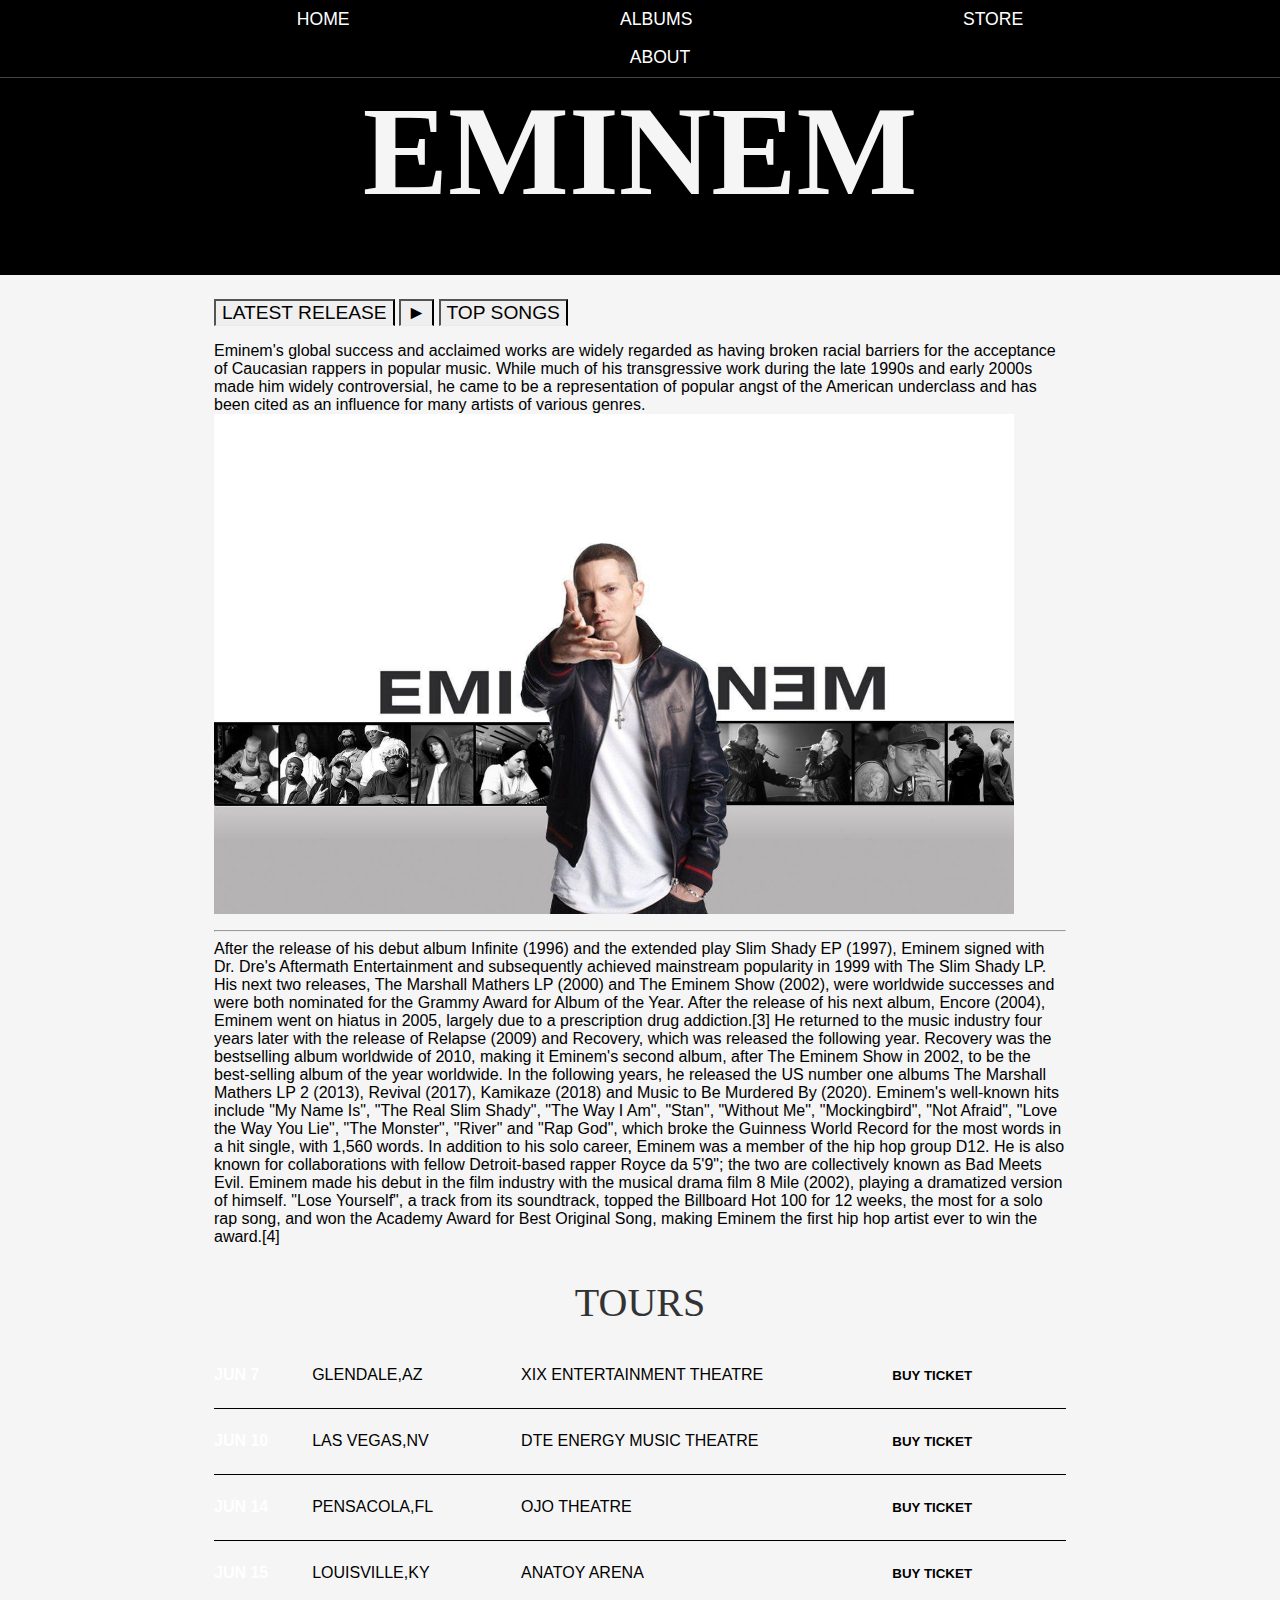
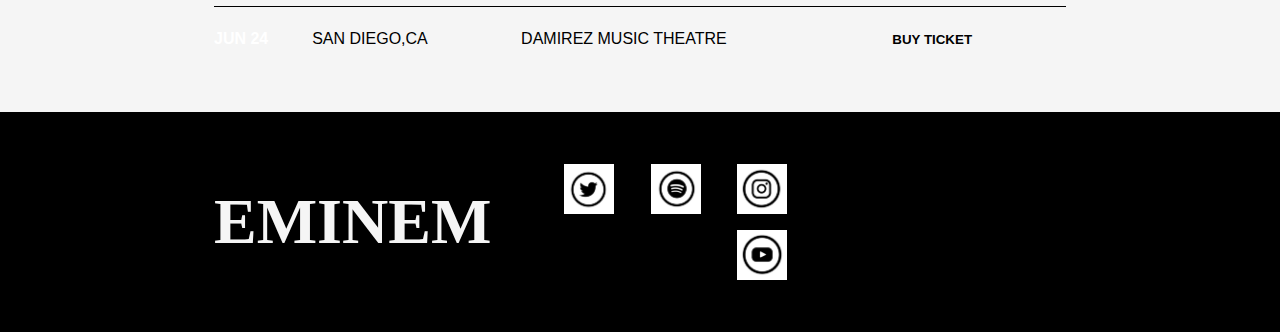
<file: index.html>
<html lang="en">
    <head>
        <title>EMINEM | ABOUT</title>
        <meta name="description" content="THIS IS THE DESCRIPTION">
        <link rel="stylesheet" href="style.css" />
    </head>
    <body>
    <header class="main-header">
            <nav class="nav main-nav">
                <ul>
                    <li><a href="index.html">HOME</a></li>
                    <li><a href="albums.html">ALBUMS</a></li>
                    <li><a href="store.html">STORE</a></li>
                    <li><a href="about.html">ABOUT</a></li>
                </ul>
            </nav>
            <h1 class="band-name band-name-large">EMINEM</h1>
    </header>
    <section class="content-section container">
        <div>
            <a href="https://open.spotify.com/artist/7dGJo4pcD2V6oG8kP0tJRR" target="_blank"><button class="nav main-nav-two" type="button">LATEST RELEASE</button></a>
            <a href="https://music.youtube.com/playlist?list=RDCLAK5uy_nnk58Y3rT4Y62vuYUvGpWGjxL9wsb10uI&playnext=1&si=Jgs1F6tocdoAQZuE" target="blank"><button class=".nav main-nav-two" type="button">&#9658;</button></a>
            <a href="https://music.youtube.com/channel/UCedvOgsKFzcK3hA5taf3KoQ?feature=share"><button class="nav main-nav-two" type="button">TOP SONGS</button></a>
        </div>
        <p>
            Eminem's global success and acclaimed works are widely regarded as having broken racial barriers for the acceptance of Caucasian rappers in popular music. While much of his transgressive work during the late 1990s and early 2000s made him widely controversial, he came to be a representation of popular angst of the American underclass and has been cited as an influence for many artists of various genres.
            <img src="images/BACKPHOTO/204724.jpg" width="800">
            <hr>
            After the release of his debut album Infinite (1996) and the extended play Slim Shady EP (1997), Eminem signed with Dr. Dre's Aftermath Entertainment and subsequently achieved mainstream popularity in 1999 with The Slim Shady LP. His next two releases, The Marshall Mathers LP (2000) and The Eminem Show (2002), were worldwide successes and were both nominated for the Grammy Award for Album of the Year. After the release of his next album, Encore (2004), Eminem went on hiatus in 2005, largely due to a prescription drug addiction.[3] He returned to the music industry four years later with the release of Relapse (2009) and Recovery, which was released the following year. Recovery was the bestselling album worldwide of 2010, making it Eminem's second album, after The Eminem Show in 2002, to be the best-selling album of the year worldwide. In the following years, he released the US number one albums The Marshall Mathers LP 2 (2013), Revival (2017), Kamikaze (2018) and Music to Be Murdered By (2020).
            Eminem's well-known hits include "My Name Is", "The Real Slim Shady", "The Way I Am", "Stan", "Without Me", "Mockingbird", "Not Afraid", "Love the Way You Lie", "The Monster", "River" and "Rap God", which broke the Guinness World Record for the most words in a hit single, with 1,560 words. In addition to his solo career, Eminem was a member of the hip hop group D12. He is also known for collaborations with fellow Detroit-based rapper Royce da 5'9"; the two are collectively known as Bad Meets Evil.
            Eminem made his debut in the film industry with the musical drama film 8 Mile (2002), playing a dramatized version of himself. "Lose Yourself", a track from its soundtrack, topped the Billboard Hot 100 for 12 weeks, the most for a solo rap song, and won the Academy Award for Best Original Song, making Eminem the first hip hop artist ever to win the award.[4]
        </p>
        <h2 class="section-header">TOURS</h2>
        <div>
            <div class="tour-row">
                <span class="tour-item tour-date">JUN 7</span>
                <span class="tour-item tour-city">GLENDALE,AZ</span>
                <span class="tour-item tour-arena">XIX ENTERTAINMENT THEATRE</span>
                <button type="button" class="btn tour-item tour-btn btn-primary">BUY TICKET</button>
            </div>
            <div class="tour-row">
                <strong class="tour-item tour-date">JUN 10</strong>
                <span class="tour-item tour-city">LAS VEGAS,NV</span>
                <span class="tour-item tour-arena">DTE ENERGY MUSIC THEATRE</span>
                <button type="button" class="btn tour-item tour-btn btn-primary">BUY TICKET</button>
            </div>
            <div class="tour-row">
                <strong class="tour-item tour-date">JUN 14</strong>
                <span class="tour-item tour-city">PENSACOLA,FL</span>
                <span class="tour-item tour-arena"> OJO THEATRE</span>
                <button type="button" class="btn tour-item tour-btn btn-primary">BUY TICKET</button>
            </div>
            <div class="tour-row">
                <strong class="tour-item tour-date">JUN 15</strong>
                <span class="tour-item tour-city">LOUISVILLE,KY</span>
                <span class="tour-item tour-arena">ANATOY ARENA</span>
                <button type="button" class="btn tour-item tour-btn btn-primary">BUY TICKET</button>
            </div>
            <div class="tour-row">
                <strong class="tour-item tour-date">JUN 24</strong>
                <span class="tour-item tour-city">SAN DIEGO,CA</span>
                <span class="tour-item tour-arena">DAMIREZ MUSIC THEATRE </span>
                <button type="button"class="btn tour-item tour-btn btn-primary">BUY TICKET</button>
            </div>
        </div>
    </section>
    <footer class="main-footer">
        <div class="container main-footer-container">
            <h3 class="band-name">EMINEM</h3>
            <ul class="nav footer-nav">
                <li>
                    <a href="https://twitter.com/Eminem?t=OMEE-e2ShhFr1mrA3f67Xg&s=0" target="_blank">
                        <img src="images/SOCIALS/Twitter.jpg" width="200">
                    </a>
                <li>
                    <a href="https://open.spotify.com/artist/7dGJo4pcD2V6oG8kP0tJRR
                    " target="_blank">
                    <img src="images/SOCIALS/Spotify.jpg" width="200"></a></li>
                <li>
                    <a href="https://instagram.com/eminem?igshid=MzRlODBiNWFlZA==" target="_blank">
                    <img src="images/SOCIALS/Instagram.jpg" width="200"></a></li>
                <li>
                    <a href="https://youtube.com/@eminem" target="_blank">
                    <img src="images/SOCIALS/Youtube.jpg" width="200"></a></li>
            </ul>
            &copy; 2023 Nuelz XIX Website. All rights reserved.
        </div>
        </footer> 
</body>
</html>
</file>
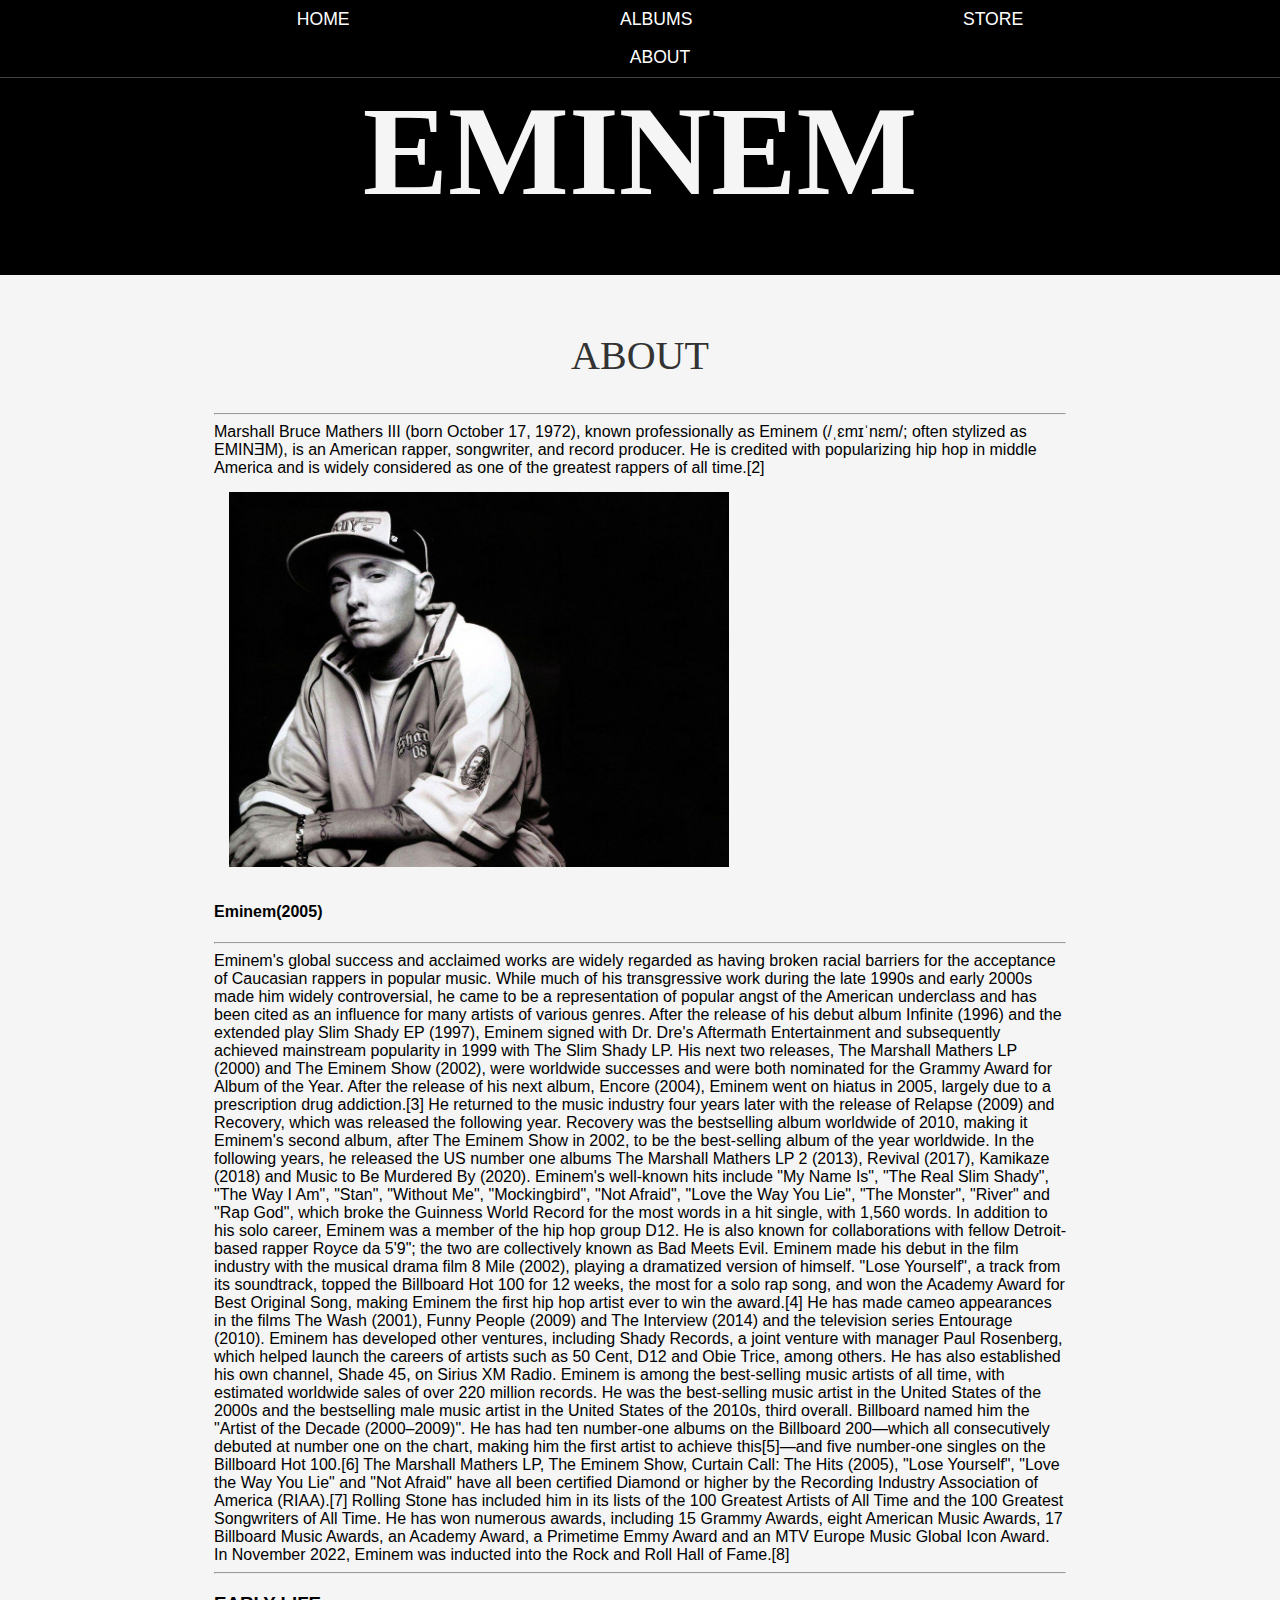
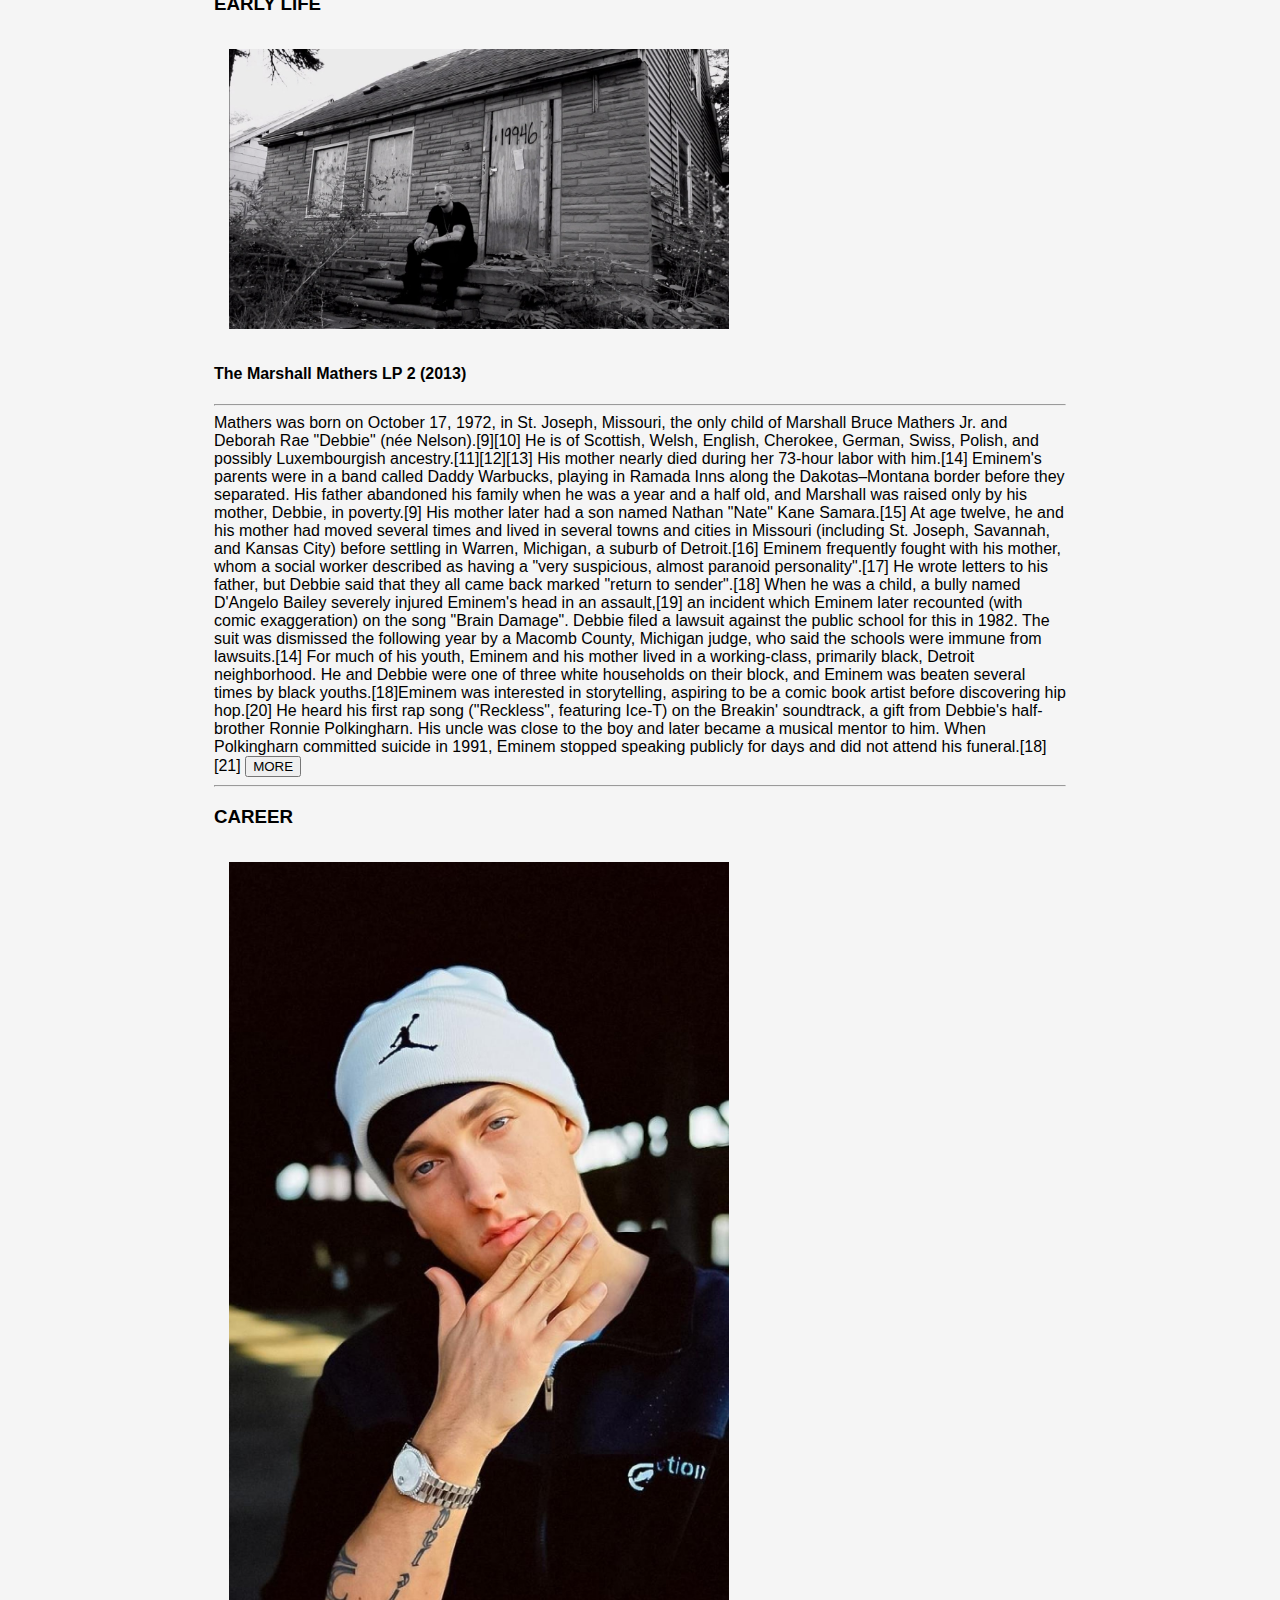
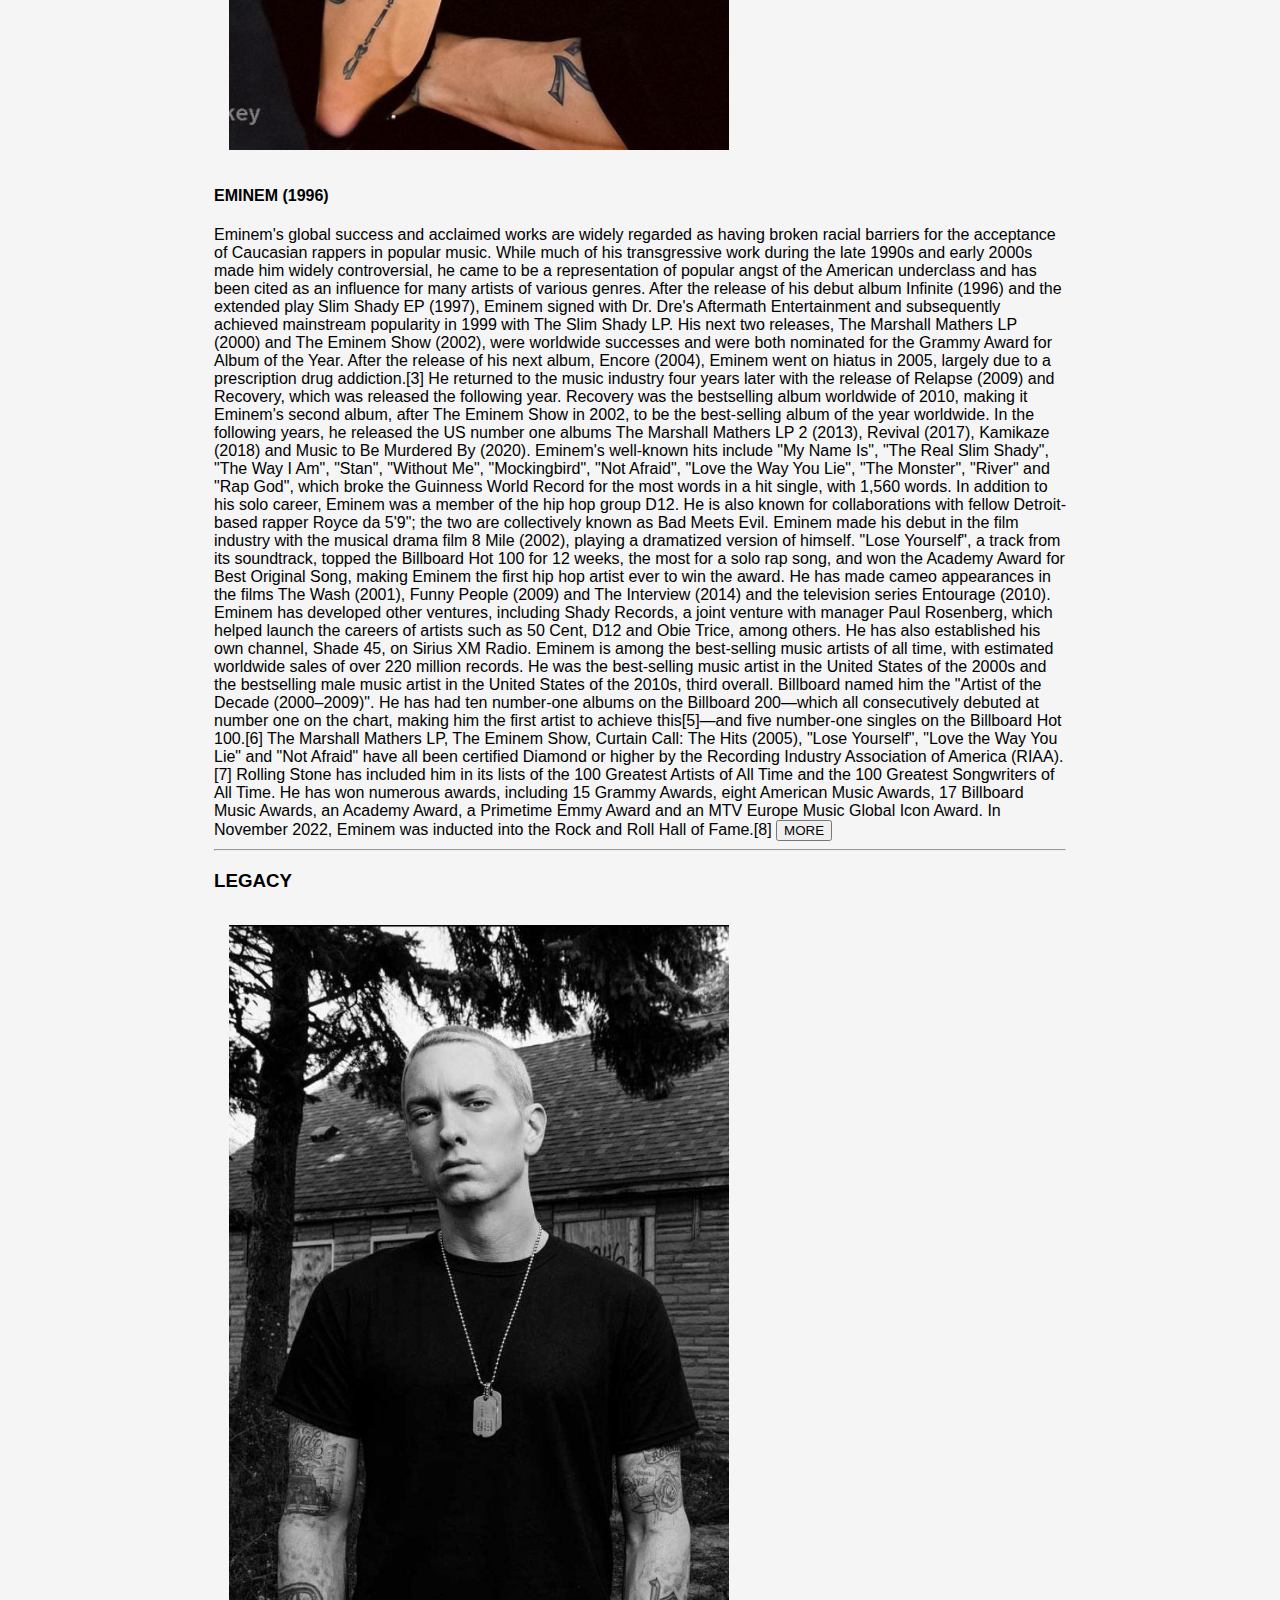
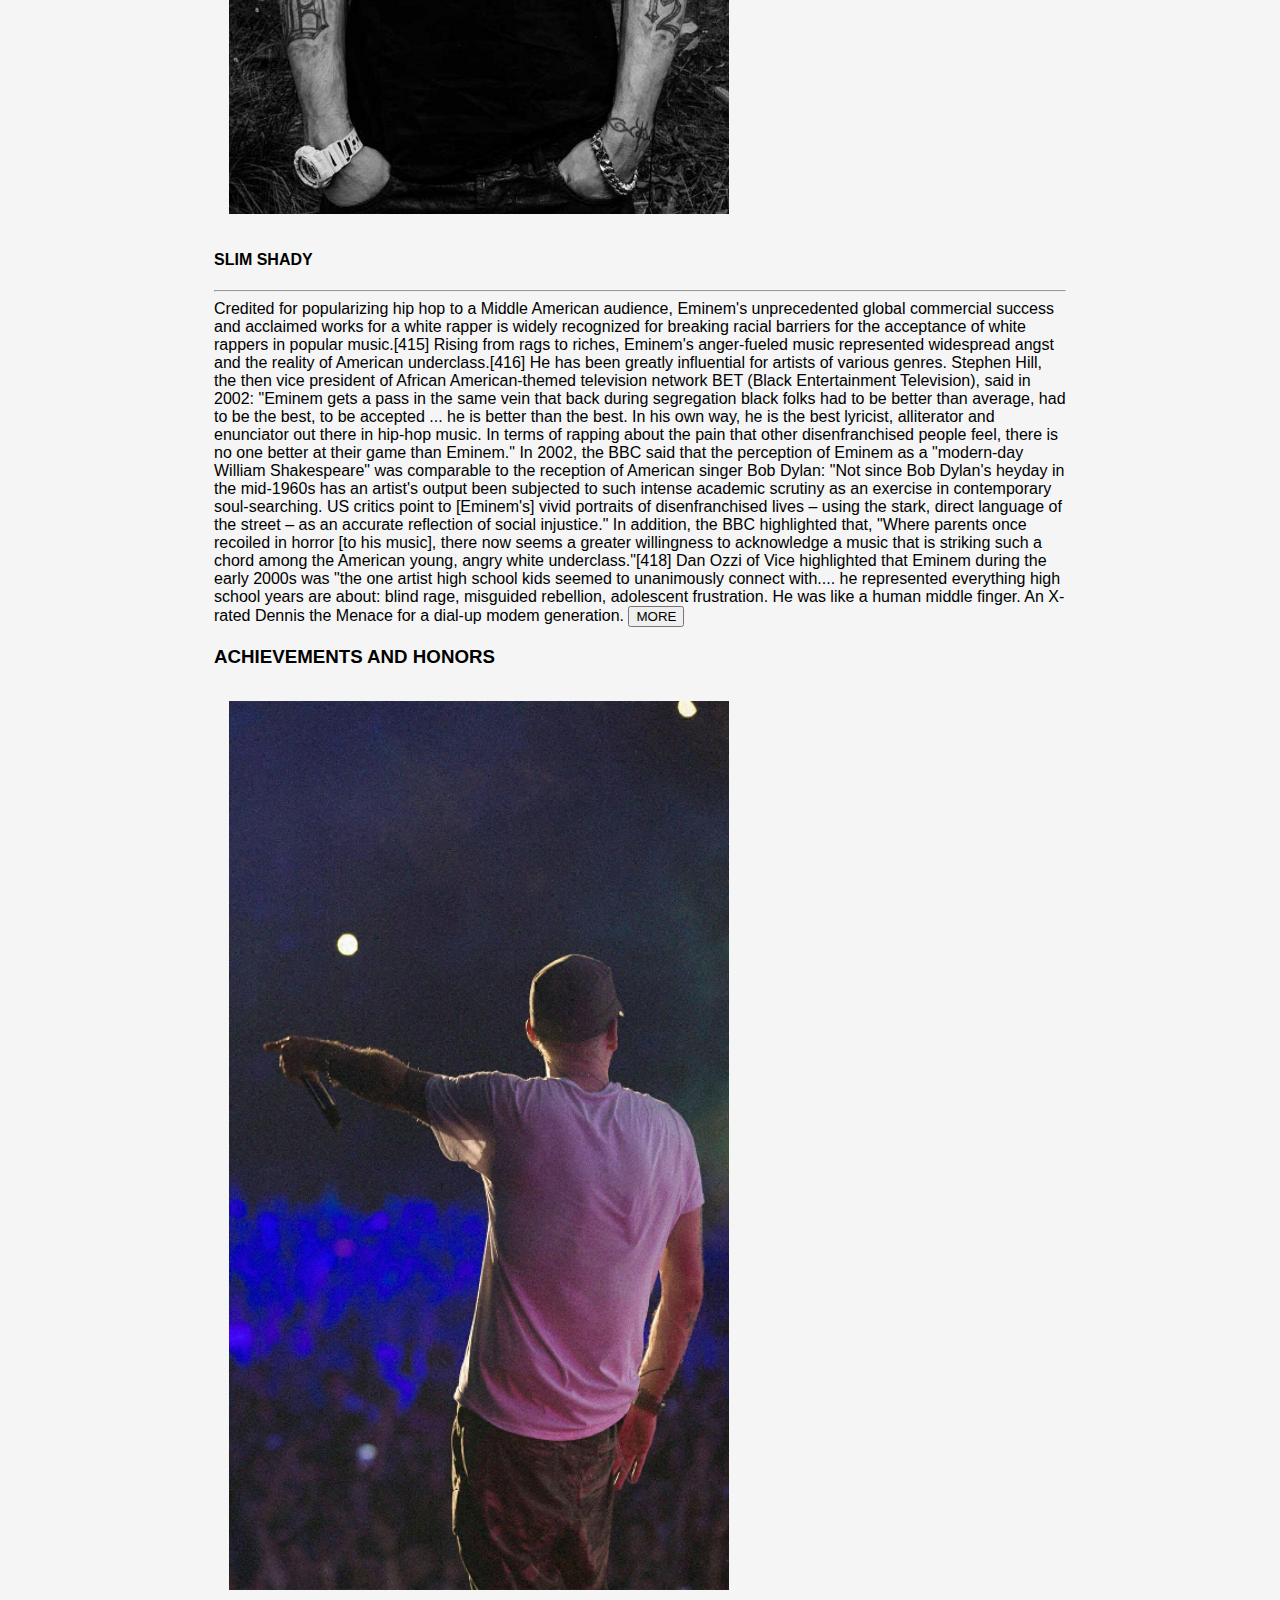
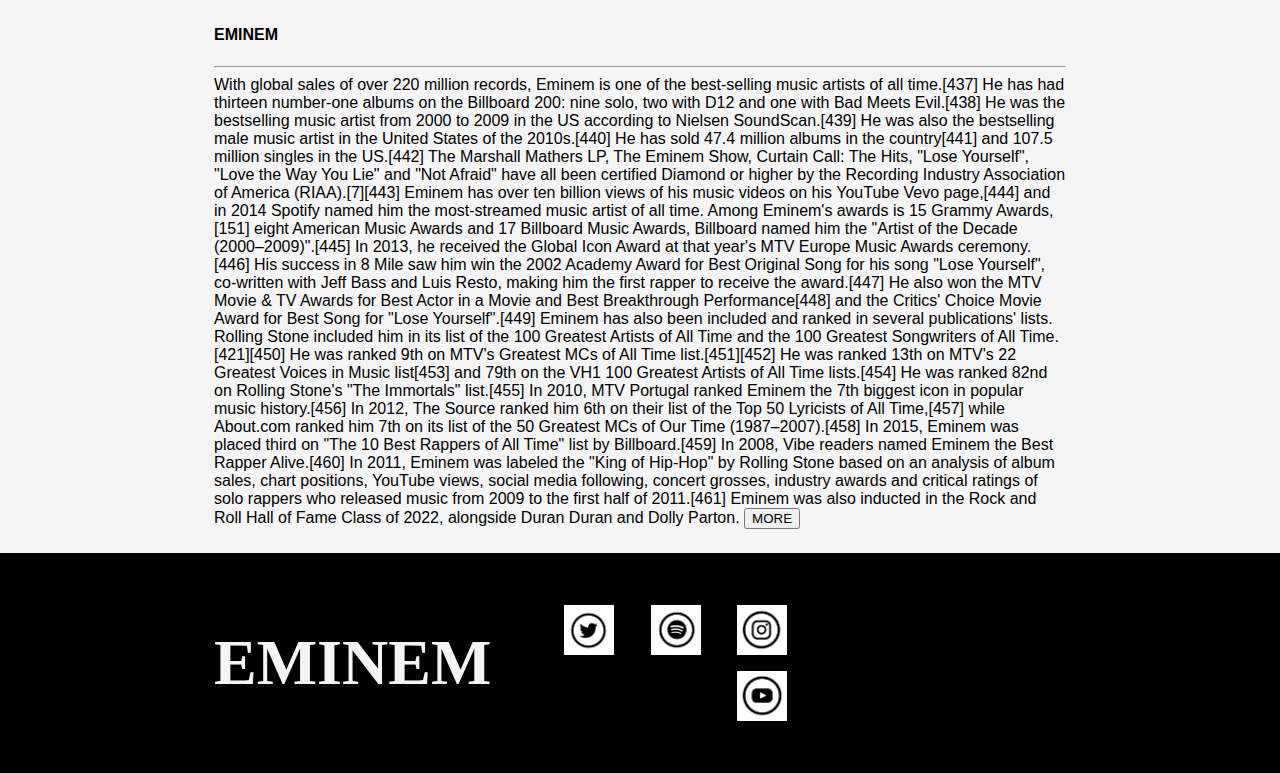
<file: about.html>
<html lang="en">
<head>
    <title>EMINEM | ABOUT</title>
    <meta name="description" content="THIS IS THE DESCRIPTION">
    <link rel="stylesheet" href="style.css" />
</head>
<body>
<header class="main-header">
        <nav class="nav main-nav">
            <ul>
                <li><a href="index.html">HOME</a></li>
                <li><a href="albums.html">ALBUMS</a></li>
                <li><a href="store.html">STORE</a></li>
                <li><a href="about.html">ABOUT</a></li>
            </ul>
        </nav>
        <h1 class="band-name band-name-large">EMINEM</h1>
</header>
    <section class="content-section container">
        <h2 class="section-header">ABOUT</h2>
        <hr>
        Marshall Bruce Mathers III (born October 17, 1972), known professionally as Eminem (/ˌɛmɪˈnɛm/; often stylized as EMINƎM), is an American rapper, songwriter, and record producer. He is credited with popularizing hip hop in middle America and is widely considered as one of the greatest rappers of all time.[2] 
        <div>
            <span><img class="about-band-image" src="images/BACKPHOTO/204742.jpg" width="500"></span>
            <h4 class=".image-info">Eminem(2005)</h4>
            <hr>
            <span>Eminem's global success and acclaimed works are widely regarded as having broken racial barriers for the acceptance of Caucasian rappers in popular music. While much of his transgressive work during the late 1990s and early 2000s made him widely controversial, he came to be a representation of popular angst of the American underclass and has been cited as an influence for many artists of various genres.
                After the release of his debut album Infinite (1996) and the extended play Slim Shady EP (1997), Eminem signed with Dr. Dre's Aftermath Entertainment and subsequently achieved mainstream popularity in 1999 with The Slim Shady LP. His next two releases, The Marshall Mathers LP (2000) and The Eminem Show (2002), were worldwide successes and were both nominated for the Grammy Award for Album of the Year. After the release of his next album, Encore (2004), Eminem went on hiatus in 2005, largely due to a prescription drug addiction.[3] He returned to the music industry four years later with the release of Relapse (2009) and Recovery, which was released the following year. Recovery was the bestselling album worldwide of 2010, making it Eminem's second album, after The Eminem Show in 2002, to be the best-selling album of the year worldwide. In the following years, he released the US number one albums The Marshall Mathers LP 2 (2013), Revival (2017), Kamikaze (2018) and Music to Be Murdered By (2020).
                Eminem's well-known hits include "My Name Is", "The Real Slim Shady", "The Way I Am", "Stan", "Without Me", "Mockingbird", "Not Afraid", "Love the Way You Lie", "The Monster", "River" and "Rap God", which broke the Guinness World Record for the most words in a hit single, with 1,560 words. In addition to his solo career, Eminem was a member of the hip hop group D12. He is also known for collaborations with fellow Detroit-based rapper Royce da 5'9"; the two are collectively known as Bad Meets Evil.
                Eminem made his debut in the film industry with the musical drama film 8 Mile (2002), playing a dramatized version of himself. "Lose Yourself", a track from its soundtrack, topped the Billboard Hot 100 for 12 weeks, the most for a solo rap song, and won the Academy Award for Best Original Song, making Eminem the first hip hop artist ever to win the award.[4] He has made cameo appearances in the films The Wash (2001), Funny People (2009) and The Interview (2014) and the television series Entourage (2010). Eminem has developed other ventures, including Shady Records, a joint venture with manager Paul Rosenberg, which helped launch the careers of artists such as 50 Cent, D12 and Obie Trice, among others. He has also established his own channel, Shade 45, on Sirius XM Radio.
                Eminem is among the best-selling music artists of all time, with estimated worldwide sales of over 220 million records. He was the best-selling music artist in the United States of the 2000s and the bestselling male music artist in the United States of the 2010s, third overall. Billboard named him the "Artist of the Decade (2000–2009)". He has had ten number-one albums on the Billboard 200—which all consecutively debuted at number one on the chart, making him the first artist to achieve this[5]—and five number-one singles on the Billboard Hot 100.[6] The Marshall Mathers LP, The Eminem Show, Curtain Call: The Hits (2005), "Lose Yourself", "Love the Way You Lie" and "Not Afraid" have all been certified Diamond or higher by the Recording Industry Association of America (RIAA).[7] Rolling Stone has included him in its lists of the 100 Greatest Artists of All Time and the 100 Greatest Songwriters of All Time. He has won numerous awards, including 15 Grammy Awards, eight American Music Awards, 17 Billboard Music Awards, an Academy Award, a Primetime Emmy Award and an MTV Europe Music Global Icon Award. In November 2022, Eminem was inducted into the Rock and Roll Hall of Fame.[8]</span>
        </div>
        <hr>
        <h3>EARLY LIFE</h3>
        <div>
            <span><img class="about-band-image" src="images/EMINEM ALB.jpg" width="500"></span>
            <h4 class=".image-info">The Marshall Mathers LP 2 (2013)</h4>
            <hr>
            <span>Mathers was born on October 17, 1972, in St. Joseph, Missouri, the only child of Marshall Bruce Mathers Jr. and Deborah Rae "Debbie" (née Nelson).[9][10] He is of Scottish, Welsh, English, Cherokee, German, Swiss, Polish, and possibly Luxembourgish ancestry.[11][12][13] His mother nearly died during her 73-hour labor with him.[14] Eminem's parents were in a band called Daddy Warbucks, playing in Ramada Inns along the Dakotas–Montana border before they separated. His father abandoned his family when he was a year and a half old, and Marshall was raised only by his mother, Debbie, in poverty.[9] His mother later had a son named Nathan "Nate" Kane Samara.[15] At age twelve, he and his mother had moved several times and lived in several towns and cities in Missouri (including St. Joseph, Savannah, and Kansas City) before settling in Warren, Michigan, a suburb of Detroit.[16] Eminem frequently fought with his mother, whom a social worker described as having a "very suspicious, almost paranoid personality".[17] He wrote letters to his father, but Debbie said that they all came back marked "return to sender".[18]
                When he was a child, a bully named D'Angelo Bailey severely injured Eminem's head in an assault,[19] an incident which Eminem later recounted (with comic exaggeration) on the song "Brain Damage". Debbie filed a lawsuit against the public school for this in 1982. The suit was dismissed the following year by a Macomb County, Michigan judge, who said the schools were immune from lawsuits.[14] For much of his youth, Eminem and his mother lived in a working-class, primarily black, Detroit neighborhood. He and Debbie were one of three white households on their block, and Eminem was beaten several times by black youths.[18]Eminem was interested in storytelling, aspiring to be a comic book artist before discovering hip hop.[20] He heard his first rap song ("Reckless", featuring Ice-T) on the Breakin' soundtrack, a gift from Debbie's half-brother Ronnie Polkingharn. His uncle was close to the boy and later became a musical mentor to him. When Polkingharn committed suicide in 1991, Eminem stopped speaking publicly for days and did not attend his funeral.[18][21]</span>
                <a href="https://en.wikipedia.org/wiki/Eminem#Early_life"><button role="button">MORE</button></a></a>
            </div>
            <hr>
            <h3>CAREER</h3>
            <span><img class="about-band-image" src="images/BACKPHOTO/204772.jpg" width="500"></span>
            <h4 class=".image-info">EMINEM (1996)</h4>
        Eminem's global success and acclaimed works are widely regarded as having broken racial barriers for the acceptance of Caucasian rappers in popular music. While much of his transgressive work during the late 1990s and early 2000s made him widely controversial, he came to be a representation of popular angst of the American underclass and has been cited as an influence for many artists of various genres.
After the release of his debut album Infinite (1996) and the extended play Slim Shady EP (1997), Eminem signed with Dr. Dre's Aftermath Entertainment and subsequently achieved mainstream popularity in 1999 with The Slim Shady LP. His next two releases, The Marshall Mathers LP (2000) and The Eminem Show (2002), were worldwide successes and were both nominated for the Grammy Award for Album of the Year. After the release of his next album, Encore (2004), Eminem went on hiatus in 2005, largely due to a prescription drug addiction.[3] He returned to the music industry four years later with the release of Relapse (2009) and Recovery, which was released the following year. Recovery was the bestselling album worldwide of 2010, making it Eminem's second album, after The Eminem Show in 2002, to be the best-selling album of the year worldwide. In the following years, he released the US number one albums The Marshall Mathers LP 2 (2013), Revival (2017), Kamikaze (2018) and Music to Be Murdered By (2020).
Eminem's well-known hits include "My Name Is", "The Real Slim Shady", "The Way I Am", "Stan", "Without Me", "Mockingbird", "Not Afraid", "Love the Way You Lie", "The Monster", "River" and "Rap God", which broke the Guinness World Record for the most words in a hit single, with 1,560 words. In addition to his solo career, Eminem was a member of the hip hop group D12. He is also known for collaborations with fellow Detroit-based rapper Royce da 5'9"; the two are collectively known as Bad Meets Evil.
Eminem made his debut in the film industry with the musical drama film 8 Mile (2002), playing a dramatized version of himself. "Lose Yourself", a track from its soundtrack, topped the Billboard Hot 100 for 12 weeks, the most for a solo rap song, and won the Academy Award for Best Original Song, making Eminem the first hip hop artist ever to win the award. He has made cameo appearances in the films The Wash (2001), Funny People (2009) and The Interview (2014) and the television series Entourage (2010). Eminem has developed other ventures, including Shady Records, a joint venture with manager Paul Rosenberg, which helped launch the careers of artists such as 50 Cent, D12 and Obie Trice, among others. He has also established his own channel, Shade 45, on Sirius XM Radio.
Eminem is among the best-selling music artists of all time, with estimated worldwide sales of over 220 million records. He was the best-selling music artist in the United States of the 2000s and the bestselling male music artist in the United States of the 2010s, third overall. Billboard named him the "Artist of the Decade (2000–2009)". He has had ten number-one albums on the Billboard 200—which all consecutively debuted at number one on the chart, making him the first artist to achieve this[5]—and five number-one singles on the Billboard Hot 100.[6] The Marshall Mathers LP, The Eminem Show, Curtain Call: The Hits (2005), "Lose Yourself", "Love the Way You Lie" and "Not Afraid" have all been certified Diamond or higher by the Recording Industry Association of America (RIAA).[7] Rolling Stone has included him in its lists of the 100 Greatest Artists of All Time and the 100 Greatest Songwriters of All Time. He has won numerous awards, including 15 Grammy Awards, eight American Music Awards, 17 Billboard Music Awards, an Academy Award, a Primetime Emmy Award and an MTV Europe Music Global Icon Award. In November 2022, Eminem was inducted into the Rock and Roll Hall of Fame.[8]
<a href="https://en.wikipedia.org/wiki/Eminem#Career"><button role="button">MORE</button></a>
    <hr>
    <h3>LEGACY</h3>
            <span><img class="about-band-image" src="images/BACKPHOTO/10497.jpg" width="500"></span>
            <h4 class=".image-info">SLIM SHADY</h4>
            <hr>
            Credited for popularizing hip hop to a Middle American audience, Eminem's unprecedented global commercial success and acclaimed works for a white rapper is widely recognized for breaking racial barriers for the acceptance of white rappers in popular music.[415] Rising from rags to riches, Eminem's anger-fueled music represented widespread angst and the reality of American underclass.[416] He has been greatly influential for artists of various genres. Stephen Hill, the then vice president of African American-themed television network BET (Black Entertainment Television), said in 2002:
           
            "Eminem gets a pass in the same vein that back during segregation black folks had to be better than average, had to be the best, to be accepted ... he is better than the best. In his own way, he is the best lyricist, alliterator and enunciator out there in hip-hop music. In terms of rapping about the pain that other disenfranchised people feel, there is no one better at their game than Eminem."

In 2002, the BBC said that the perception of Eminem as a "modern-day William Shakespeare" was comparable to the reception of American singer Bob Dylan: "Not since Bob Dylan's heyday in the mid-1960s has an artist's output been subjected to such intense academic scrutiny as an exercise in contemporary soul-searching. US critics point to [Eminem's] vivid portraits of disenfranchised lives – using the stark, direct language of the street – as an accurate reflection of social injustice." In addition, the BBC highlighted that, "Where parents once recoiled in horror [to his music], there now seems a greater willingness to acknowledge a music that is striking such a chord among the American young, angry white underclass."[418] Dan Ozzi of Vice highlighted that Eminem during the early 2000s was "the one artist high school kids seemed to unanimously connect with.... he represented everything high school years are about: blind rage, misguided rebellion, adolescent frustration. He was like a human middle finger. An X-rated Dennis the Menace for a dial-up modem generation.
<a href="https://en.wikipedia.org/wiki/Eminem#Legacy"><button type="button">MORE</button></a>

<h3>ACHIEVEMENTS AND HONORS</h3>
        <span><img class="about-band-image" src="images/BACKPHOTO/204723.jpg" width="500"></span>
        <h4 class=".image-info">EMINEM</h4>
    <hr>
    With global sales of over 220 million records, Eminem is one of the best-selling music artists of all time.[437] He has had thirteen number-one albums on the Billboard 200: nine solo, two with D12 and one with Bad Meets Evil.[438] He was the bestselling music artist from 2000 to 2009 in the US according to Nielsen SoundScan.[439] He was also the bestselling male music artist in the United States of the 2010s.[440] He has sold 47.4 million albums in the country[441] and 107.5 million singles in the US.[442] The Marshall Mathers LP, The Eminem Show, Curtain Call: The Hits, "Lose Yourself", "Love the Way You Lie" and "Not Afraid" have all been certified Diamond or higher by the Recording Industry Association of America (RIAA).[7][443] Eminem has over ten billion views of his music videos on his YouTube Vevo page,[444] and in 2014 Spotify named him the most-streamed music artist of all time.

Among Eminem's awards is 15 Grammy Awards,[151] eight American Music Awards and 17 Billboard Music Awards, Billboard named him the "Artist of the Decade (2000–2009)".[445] In 2013, he received the Global Icon Award at that year's MTV Europe Music Awards ceremony.[446] His success in 8 Mile saw him win the 2002 Academy Award for Best Original Song for his song "Lose Yourself", co-written with Jeff Bass and Luis Resto, making him the first rapper to receive the award.[447] He also won the MTV Movie & TV Awards for Best Actor in a Movie and Best Breakthrough Performance[448] and the Critics' Choice Movie Award for Best Song for "Lose Yourself".[449]

Eminem has also been included and ranked in several publications' lists. Rolling Stone included him in its list of the 100 Greatest Artists of All Time and the 100 Greatest Songwriters of All Time.[421][450] He was ranked 9th on MTV's Greatest MCs of All Time list.[451][452] He was ranked 13th on MTV's 22 Greatest Voices in Music list[453] and 79th on the VH1 100 Greatest Artists of All Time lists.[454] He was ranked 82nd on Rolling Stone's "The Immortals" list.[455] In 2010, MTV Portugal ranked Eminem the 7th biggest icon in popular music history.[456] In 2012, The Source ranked him 6th on their list of the Top 50 Lyricists of All Time,[457] while About.com ranked him 7th on its list of the 50 Greatest MCs of Our Time (1987–2007).[458] In 2015, Eminem was placed third on "The 10 Best Rappers of All Time" list by Billboard.[459] In 2008, Vibe readers named Eminem the Best Rapper Alive.[460] In 2011, Eminem was labeled the "King of Hip-Hop" by Rolling Stone based on an analysis of album sales, chart positions, YouTube views, social media following, concert grosses, industry awards and critical ratings of solo rappers who released music from 2009 to the first half of 2011.[461] Eminem was also inducted in the Rock and Roll Hall of Fame Class of 2022, alongside Duran Duran and Dolly Parton.
<a href="https://en.wikipedia.org/wiki/Eminem#Achievements_and_honors"><button type="button">MORE</button></a>
    </section>
    <footer class="main-footer">
    <div class="container main-footer-container">
        <h3 class="band-name">EMINEM</h3>
        <ul class="nav footer-nav">
            <li>
                <a href="https://twitter.com/Eminem?t=OMEE-e2ShhFr1mrA3f67Xg&s=0" target="_blank">
                    <img src="images/SOCIALS/Twitter.jpg" width="200">
                </a>
            <li>
                <a href="https://open.spotify.com/artist/7dGJo4pcD2V6oG8kP0tJRR
                " target="_blank">
                <img src="images/SOCIALS/Spotify.jpg" width="200"></a></li>
            <li>
                <a href="https://instagram.com/eminem?igshid=MzRlODBiNWFlZA==" target="_blank">
                <img src="images/SOCIALS/Instagram.jpg" width="200"></a></li>
            <li>
                <a href="https://youtube.com/@eminem" target="_blank">
                <img src="images/SOCIALS/Youtube.jpg" width="200"></a></li>
        </ul>
        &copy; 2023 Nuelz XIX Website. All rights reserved.
    </div>
    </footer>
</body>
</html>
</file>
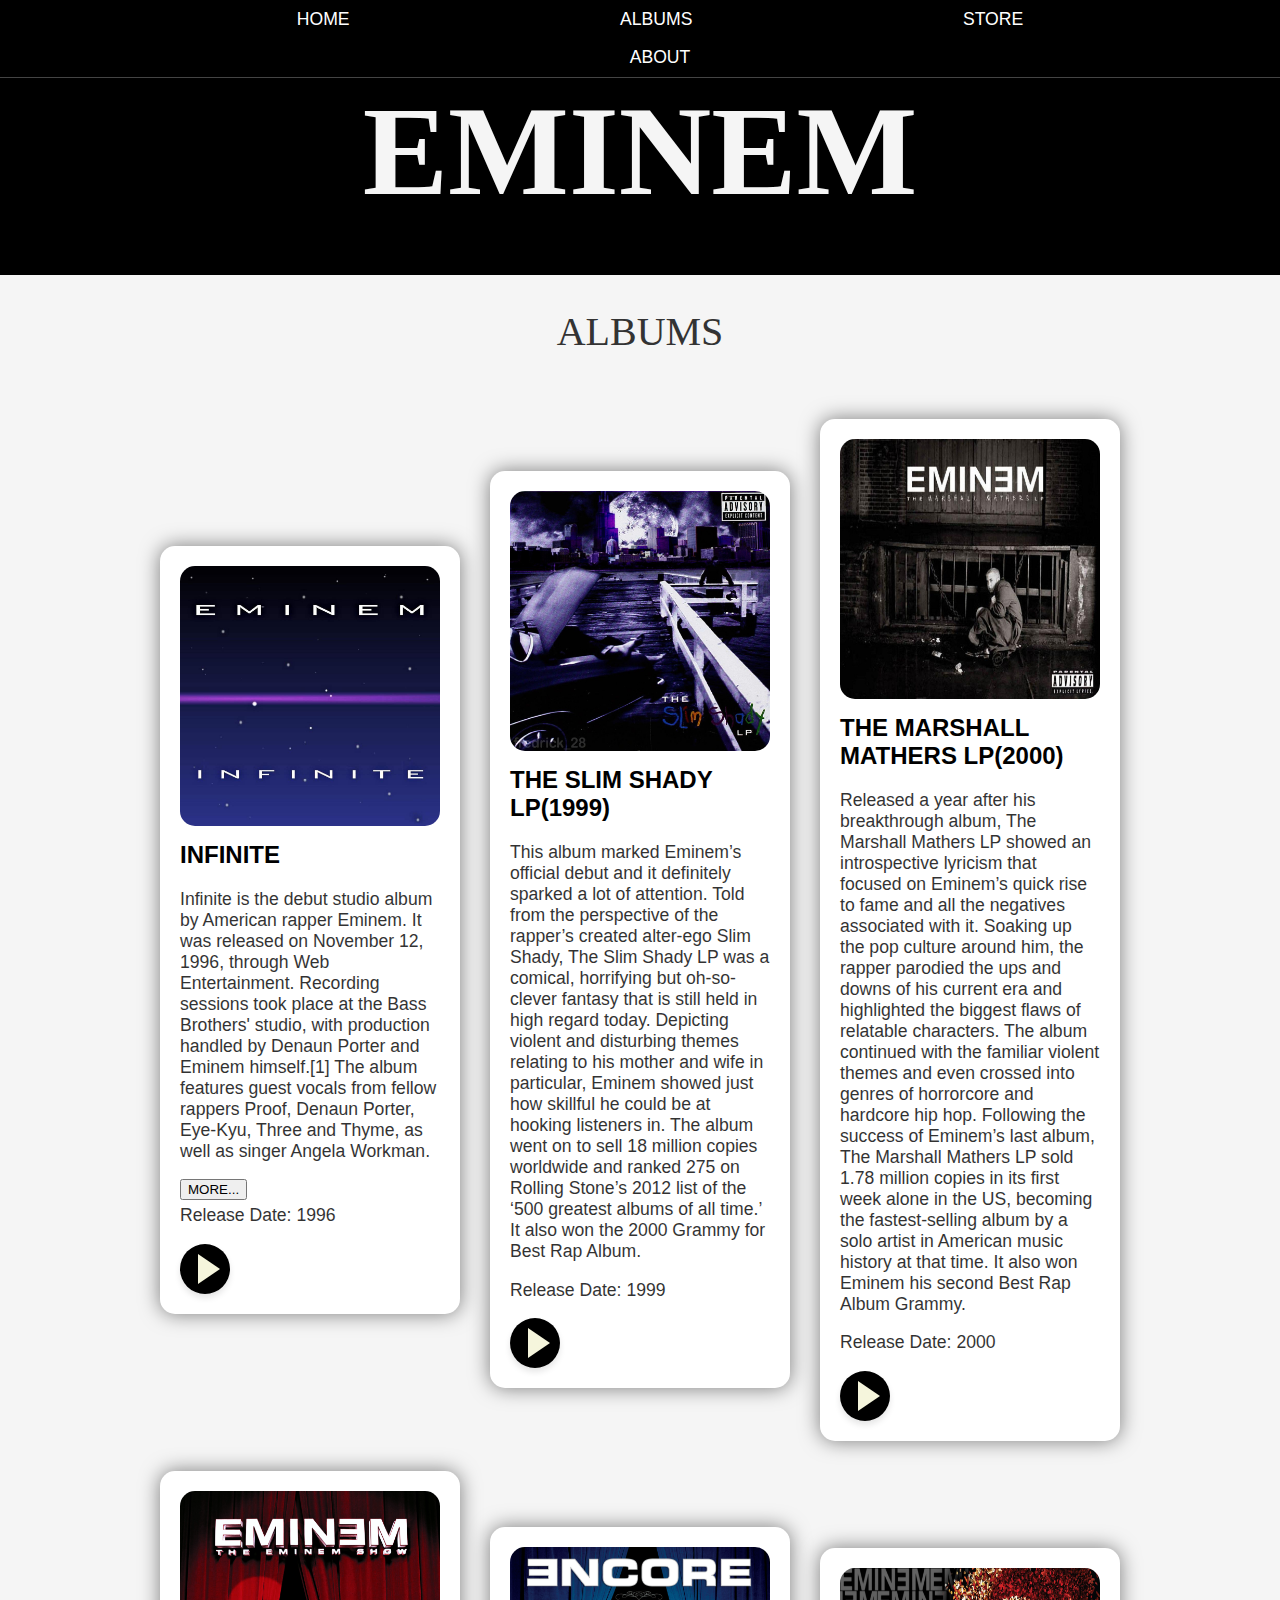
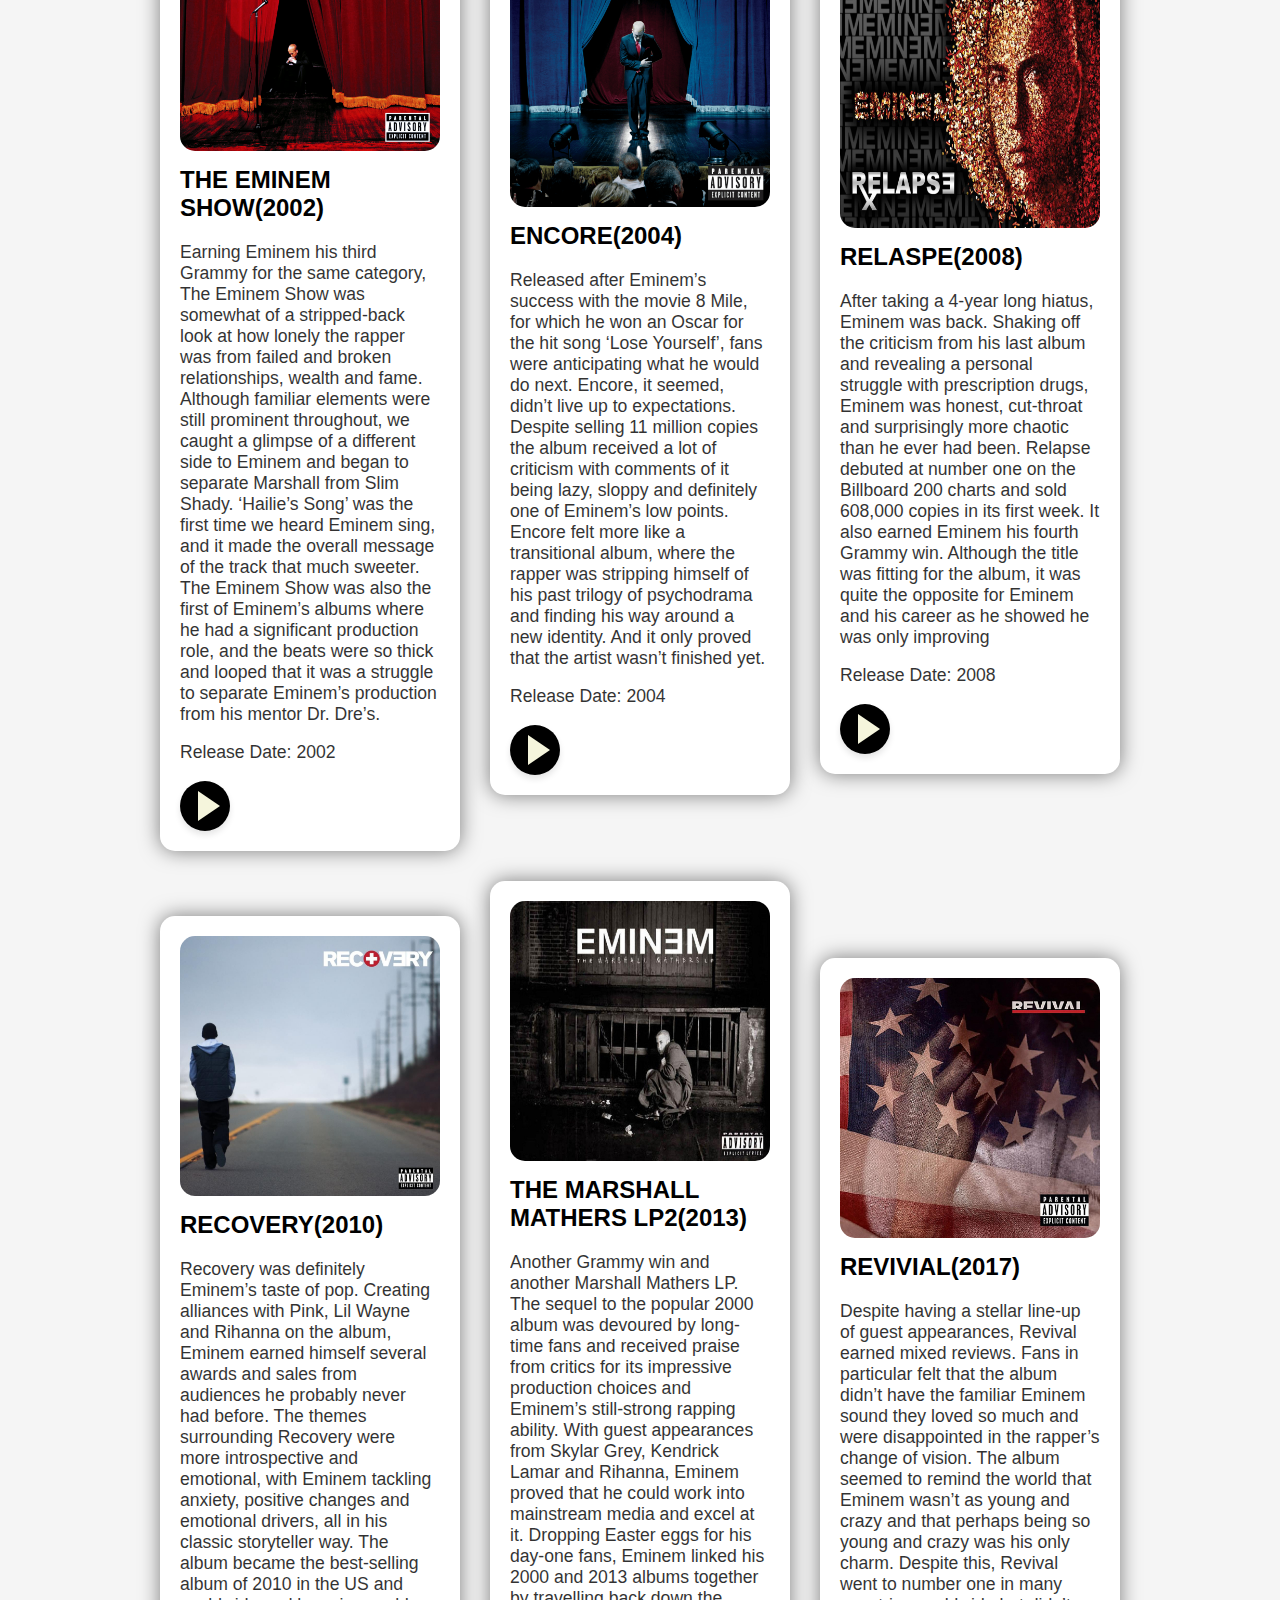
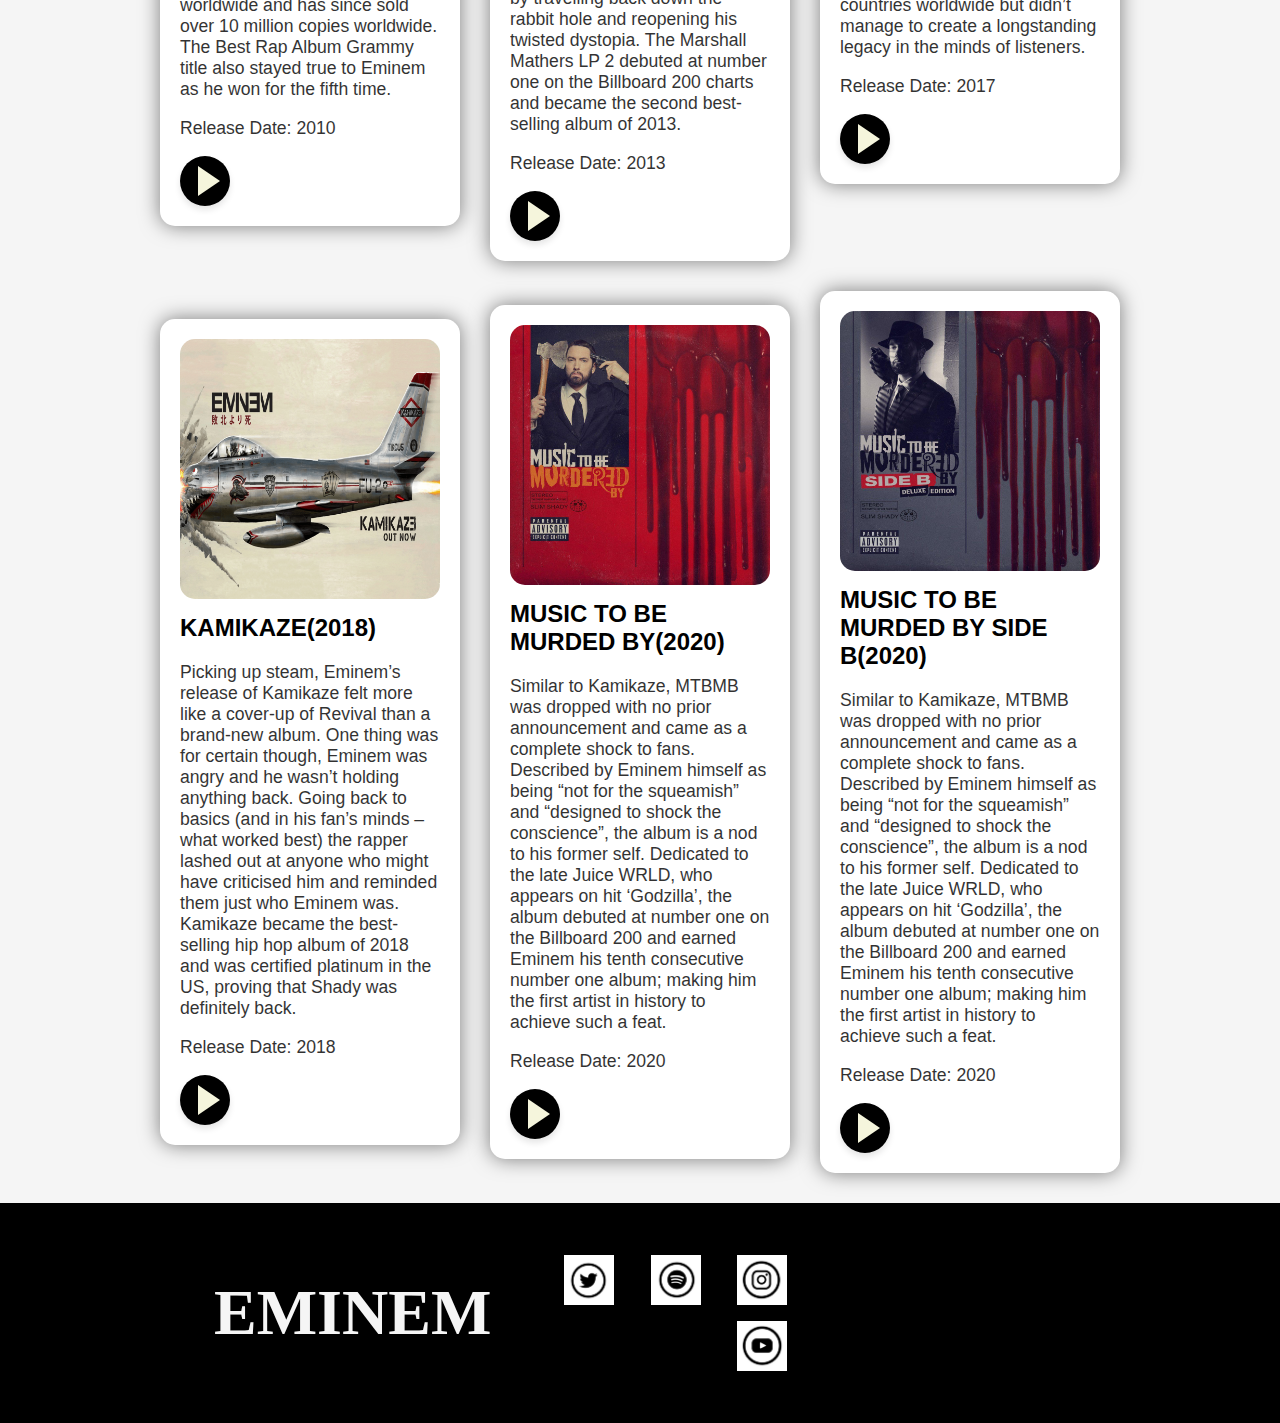
<file: albums.html>
<html lang="en">
    <head>
        <title>EMINEM | ABOUT</title>
        <meta name="description" content="THIS IS THE DESCRIPTION">
        <link rel="stylesheet" href="style.css" />
    </head>
    <body>
    <header class="main-header">
            <nav class="nav main-nav">
                <ul>
                    <li><a href="index.html">HOME</a></li>
                    <li><a href="albums.html">ALBUMS</a></li>
                    <li><a href="store.html">STORE</a></li>
                    <li><a href="about.html">ABOUT</a></li>
                </ul>
            </nav>
            <h1 class="band-name band-name-large">EMINEM</h1>
    </header>
    <h2 class="section-header">ALBUMS</h2>
    <section>
        <div class="albums">
            <div class="album">
                <img src="images/ALBUMS/Infinite .jpg" alt="Infinite (1996)">
                <h2>INFINITE</h2>
                <a href="https://music.youtube.com/playlist?list=PL6xLBr6O-0ozByKhEYn4FxpvEjQX-W4sd&si=iHSk8S47y5W2k8ye" target="blank"></a><p>Infinite is the debut studio album by American rapper Eminem. It was released on November 12, 1996, through Web Entertainment. Recording sessions took place at the Bass Brothers' studio, with production handled by Denaun Porter and Eminem himself.[1] The album features guest vocals from fellow rappers Proof, Denaun Porter, Eye-Kyu, Three and Thyme, as well as singer Angela Workman.</p><a href="https://en.m.wikipedia.org/wiki/Infinite_(Eminem_album)" target="_blank"><button>MORE...</button></a>
                <p>Release Date: 1996</p>
                <a href="https://open.spotify.com/album/0vE6mttRTBXRe9rKghyr1l?si=I21Vdq68TCaK_m5IvpfIcw"><div class="play-button">
                    <div class="play-icon"></div>
                  </div></a>
            </div>
            <div class="album">
                <img src="images/ALBUMS/Slim shady LP.jpg" alt="THE SLIM SHADY LP(1999)">
                <h2>THE SLIM SHADY LP(1999)</h2>
                <p>This album marked Eminem’s official debut and it definitely sparked a lot of attention. Told from the perspective of the rapper’s created alter-ego Slim Shady, The Slim Shady LP was a comical, horrifying but oh-so-clever fantasy that is still held in high regard today. Depicting violent and disturbing themes relating to his mother and wife in particular, Eminem showed just how skillful he could be at hooking listeners in. The album went on to sell 18 million copies worldwide and ranked 275 on Rolling Stone’s 2012 list of the ‘500 greatest albums of all time.’ It also won the 2000 Grammy for Best Rap Album.</p>
                <p>Release Date: 1999</p>
                <a href="https://open.spotify.com/album/0vE6mttRTBXRe9rKghyr1l?si=I21Vdq68TCaK_m5IvpfIcw" target="blank"><div class="play-button">
                    <div class="play-icon"></div>
                  </div></a>
            </div>
            <div class="album">
                <img src="images/ALBUMS/The Marshall  LP.jpg" alt="THE MARSHALL MATHERS LP(2000)">
                <h2>THE MARSHALL MATHERS LP(2000)</h2>
                <p>Released a year after his breakthrough album, The Marshall Mathers LP showed an introspective lyricism that focused on Eminem’s quick rise to fame and all the negatives associated with it. Soaking up the pop culture around him, the rapper parodied the ups and downs of his current era and highlighted the biggest flaws of relatable characters. The album continued with the familiar violent themes and even crossed into genres of horrorcore and hardcore hip hop. Following the success of Eminem’s last album, The Marshall Mathers LP sold 1.78 million copies in its first week alone in the US, becoming the fastest-selling album by a solo artist in American music history at that time. It also won Eminem his second Best Rap Album Grammy.</p>
                <p>Release Date: 2000</p>
                <a href="https://open.spotify.com/album/6t7956yu5zYf5A829XRiHC?si=c-Pjr89_Rcupfo9ZCzb_bA" target="blank"><div class="play-button">
                    <div class="play-icon"></div>
                  </div></a>
            </div>
            <div class="album">
                <img src="images/ALBUMS/The eminem show.png" alt="THE EMINEM SHOW(2002)">
                <h2>THE EMINEM SHOW(2002)</h2>
                <p>Earning Eminem his third Grammy for the same category, The Eminem Show was somewhat of a stripped-back look at how lonely the rapper was from failed and broken relationships, wealth and fame. Although familiar elements were still prominent throughout, we caught a glimpse of a different side to Eminem and began to separate Marshall from Slim Shady. ‘Hailie’s Song’ was the first time we heard Eminem sing, and it made the overall message of the track that much sweeter. The Eminem Show was also the first of Eminem’s albums where he had a significant production role, and the beats were so thick and looped that it was a struggle to separate Eminem’s production from his mentor Dr. Dre’s.</p>
                <p>Release Date: 2002</p>
                <a href="https://open.spotify.com/album/2cWBwpqMsDJC1ZUwz813lo?si=bLhOzfDtQSaLGRg_H_05GQ" target="blank"><div class="play-button">
                    <div class="play-icon"></div>
                  </div></a>
            </div>
            <div class="album">
                <img src="images/ALBUMS/Encore.png" alt="ENCORE(2004)">
                <h2>ENCORE(2004)</h2>
                <p>Released after Eminem’s success with the movie 8 Mile, for which he won an Oscar for the hit song ‘Lose Yourself’, fans were anticipating what he would do next. Encore, it seemed, didn’t live up to expectations. Despite selling 11 million copies the album received a lot of criticism with comments of it being lazy, sloppy and definitely one of Eminem’s low points. Encore felt more like a transitional album, where the rapper was stripping himself of his past trilogy of psychodrama and finding his way around a new identity. And it only proved that the artist wasn’t finished yet.</p>
                <p>Release Date: 2004</p>
                <a href="https://open.spotify.com/album/4F1k3oxk5iTQKenjkBpDe4?si=DlSvqm_6S4Gl3Rdr-QNeVw" target="blank"><div class="play-button">
                    <div class="play-icon"></div>
                  </div></a>
            </div>
            <div class="album">
                <img src="images/ALBUMS/relasp.jpg" alt="RELASPE(2008)">
                <h2>RELASPE(2008)</h2>
                <p>After taking a 4-year long hiatus, Eminem was back. Shaking off the criticism from his last album and revealing a personal struggle with prescription drugs, Eminem was honest, cut-throat and surprisingly more chaotic than he ever had been. Relapse debuted at number one on the Billboard 200 charts and sold 608,000 copies in its first week. It also earned Eminem his fourth Grammy win. Although the title was fitting for the album, it was quite the opposite for Eminem and his career as he showed he was only improving</p>
                <p>Release Date: 2008</p>
                <a href="https://open.spotify.com/album/7h2OEj0ifXb3UdgvTmCqfY?si=bgZ1XWr3TtqbV7oOVotSWw" target="blank"><div class="play-button">
                    <div class="play-icon"></div>
                  </div></a>
            </div>
            <div class="album">
                <img src="images/ALBUMS/Recovery.jpg" alt="RECOVERY(2010)">
                <h2>RECOVERY(2010)</h2>
                <p>Recovery was definitely Eminem’s taste of pop. Creating alliances with Pink, Lil Wayne and Rihanna on the album, Eminem earned himself several awards and sales from audiences he probably never had before. The themes surrounding Recovery were more introspective and emotional, with Eminem tackling anxiety, positive changes and emotional drivers, all in his classic storyteller way. The album became the best-selling album of 2010 in the US and worldwide and has since sold over 10 million copies worldwide. The Best Rap Album Grammy title also stayed true to Eminem as he won for the fifth time.</p>
                <p>Release Date: 2010</p>
                <a href="https://open.spotify.com/album/47BiFcV59TQi2s9SkBo2pb?si=J9FiUiVBTAyTS04662dnOA" target="blank"><div class="play-button">
                    <div class="play-icon"></div>
                  </div></a>
            </div>
            <div class="album">
                <img src="images/ALBUMS/The Marshall  LP.jpg" alt="THE MARSHALL MATHERS LP2(2013)">
                <h2>THE MARSHALL MATHERS LP2(2013)</h2>
                <p>Another Grammy win and another Marshall Mathers LP. The sequel to the popular 2000 album was devoured by long-time fans and received praise from critics for its impressive production choices and Eminem’s still-strong rapping ability. With guest appearances from Skylar Grey, Kendrick Lamar and Rihanna, Eminem proved that he could work into mainstream media and excel at it. Dropping Easter eggs for his day-one fans, Eminem linked his 2000 and 2013 albums together by travelling back down the rabbit hole and reopening his twisted dystopia. The Marshall Mathers LP 2 debuted at number one on the Billboard 200 charts and became the second best-selling album of 2013.</p>
                <p>Release Date: 2013</p>
                <a href="https://open.spotify.com/album/6DN7GcZF1HywzrkGN6Eeqk?si=o47XnN8DQlyw8gfD_aX_jA" target="blank"><div class="play-button">
                    <div class="play-icon"></div>
                  </div></a>
            </div>
            <div class="album">
                <img src="images/ALBUMS/Revival .jpg" alt="REVIVIAL(2017)">
                <h2>REVIVIAL(2017)</h2>
                <p>Despite having a stellar line-up of guest appearances, Revival earned mixed reviews. Fans in particular felt that the album didn’t have the familiar Eminem sound they loved so much and were disappointed in the rapper’s change of vision. The album seemed to remind the world that Eminem wasn’t as young and crazy and that perhaps being so young and crazy was his only charm. Despite this, Revival went to number one in many countries worldwide but didn’t manage to create a longstanding legacy in the minds of listeners.</p>
                <p>Release Date: 2017</p>
                <a href="https://open.spotify.com/album/0U6ldwLBEMkwgfQRY4V6D2?si=57bKAVtwTgCaVcTBx9q1Ig" target="blank"><div class="play-button">
                    <div class="play-icon"></div>
                  </div></a>
            </div>
            <div class="album">
                <img src="images/ALBUMS/Kamikaze.png" alt="KAMIKAZE(2018)">
                <h2>KAMIKAZE(2018)</h2>
                <p>Picking up steam, Eminem’s release of Kamikaze felt more like a cover-up of Revival than a brand-new album. One thing was for certain though, Eminem was angry and he wasn’t holding anything back. Going back to basics (and in his fan’s minds – what worked best) the rapper lashed out at anyone who might have criticised him and reminded them just who Eminem was. Kamikaze became the best-selling hip hop album of 2018 and was certified platinum in the US, proving that Shady was definitely back.</p>
                <p>Release Date: 2018</p>
                <a href="https://open.spotify.com/album/3HNnxK7NgLXbDoxRZxNWiR?si=K3g2VitcTl2G4unIF6QhCw" target="blank"><div class="play-button">
                    <div class="play-icon"></div>
                  </div></a>
            </div>
            <div class="album">
                <img src="images/ALBUMS/MTBMB 1.jpg" alt="MUSIC TO BE MURDED BY(2020)">
                <h2>MUSIC TO BE MURDED BY(2020)</h2>
                <p>Similar to Kamikaze, MTBMB was dropped with no prior announcement and came as a complete shock to fans. Described by Eminem himself as being “not for the squeamish” and “designed to shock the conscience”, the album is a nod to his former self. Dedicated to the late Juice WRLD, who appears on hit ‘Godzilla’, the album debuted at number one on the Billboard 200 and earned Eminem his tenth consecutive number one album; making him the first artist in history to achieve such a feat.</p>
                <p>Release Date: 2020</p>
                <a href="https://open.spotify.com/album/4otkd9As6YaxxEkIjXPiZ6?si=YHB4-8EnT8imhmsItyJPcA" target="blank" ><div class="play-button">
                    <div class="play-icon"></div>
                  </div></a>
            </div>
            <div class="album">
                <img src="images/ALBUMS/MTBMB 2.jpg" alt="MUSIC TO BE MURDED BY SIDE B(2020)">
                <h2>MUSIC TO BE MURDED BY SIDE B(2020)</h2>
                <p>Similar to Kamikaze, MTBMB was dropped with no prior announcement and came as a complete shock to fans. Described by Eminem himself as being “not for the squeamish” and “designed to shock the conscience”, the album is a nod to his former self. Dedicated to the late Juice WRLD, who appears on hit ‘Godzilla’, the album debuted at number one on the Billboard 200 and earned Eminem his tenth consecutive number one album; making him the first artist in history to achieve such a feat.</p>
                <p>Release Date: 2020</p>
                <a href="https://open.spotify.com/album/3MKvhQoFSrR2PrxXXBHe9B?si=O2OvFwrYRJWxmlz7Z4Tgjw" target="blank"><div class="play-button">
                    <div class="play-icon"></div>
                  </div></a>
            </div>
        </div> 
    </section>
</section>
<footer class="main-footer">
    <div class="container main-footer-container">
        <h3 class="band-name">EMINEM</h3>
        <ul class="nav footer-nav">
            <li>
                <a href="https://twitter.com/Eminem?t=OMEE-e2ShhFr1mrA3f67Xg&s=0" target="_blank">
                    <img src="images/SOCIALS/Twitter.jpg" width="200">
                </a>
            <li>
                <a href="https://open.spotify.com/artist/7dGJo4pcD2V6oG8kP0tJRR
                " target="_blank">
                <img src="images/SOCIALS/Spotify.jpg" width="200"></a></li>
            <li>
                <a href="https://instagram.com/eminem?igshid=MzRlODBiNWFlZA==" target="_blank">
                <img src="images/SOCIALS/Instagram.jpg" width="200"></a></li>
            <li>
                <a href="https://youtube.com/@eminem" target="_blank">
                <img src="images/SOCIALS/Youtube.jpg" width="200"></a></li>
        </ul>
        &copy; 2023 Nuelz XIX Website. All rights reserved.
    </div>
    </footer> 
</body>
</html>
</file>
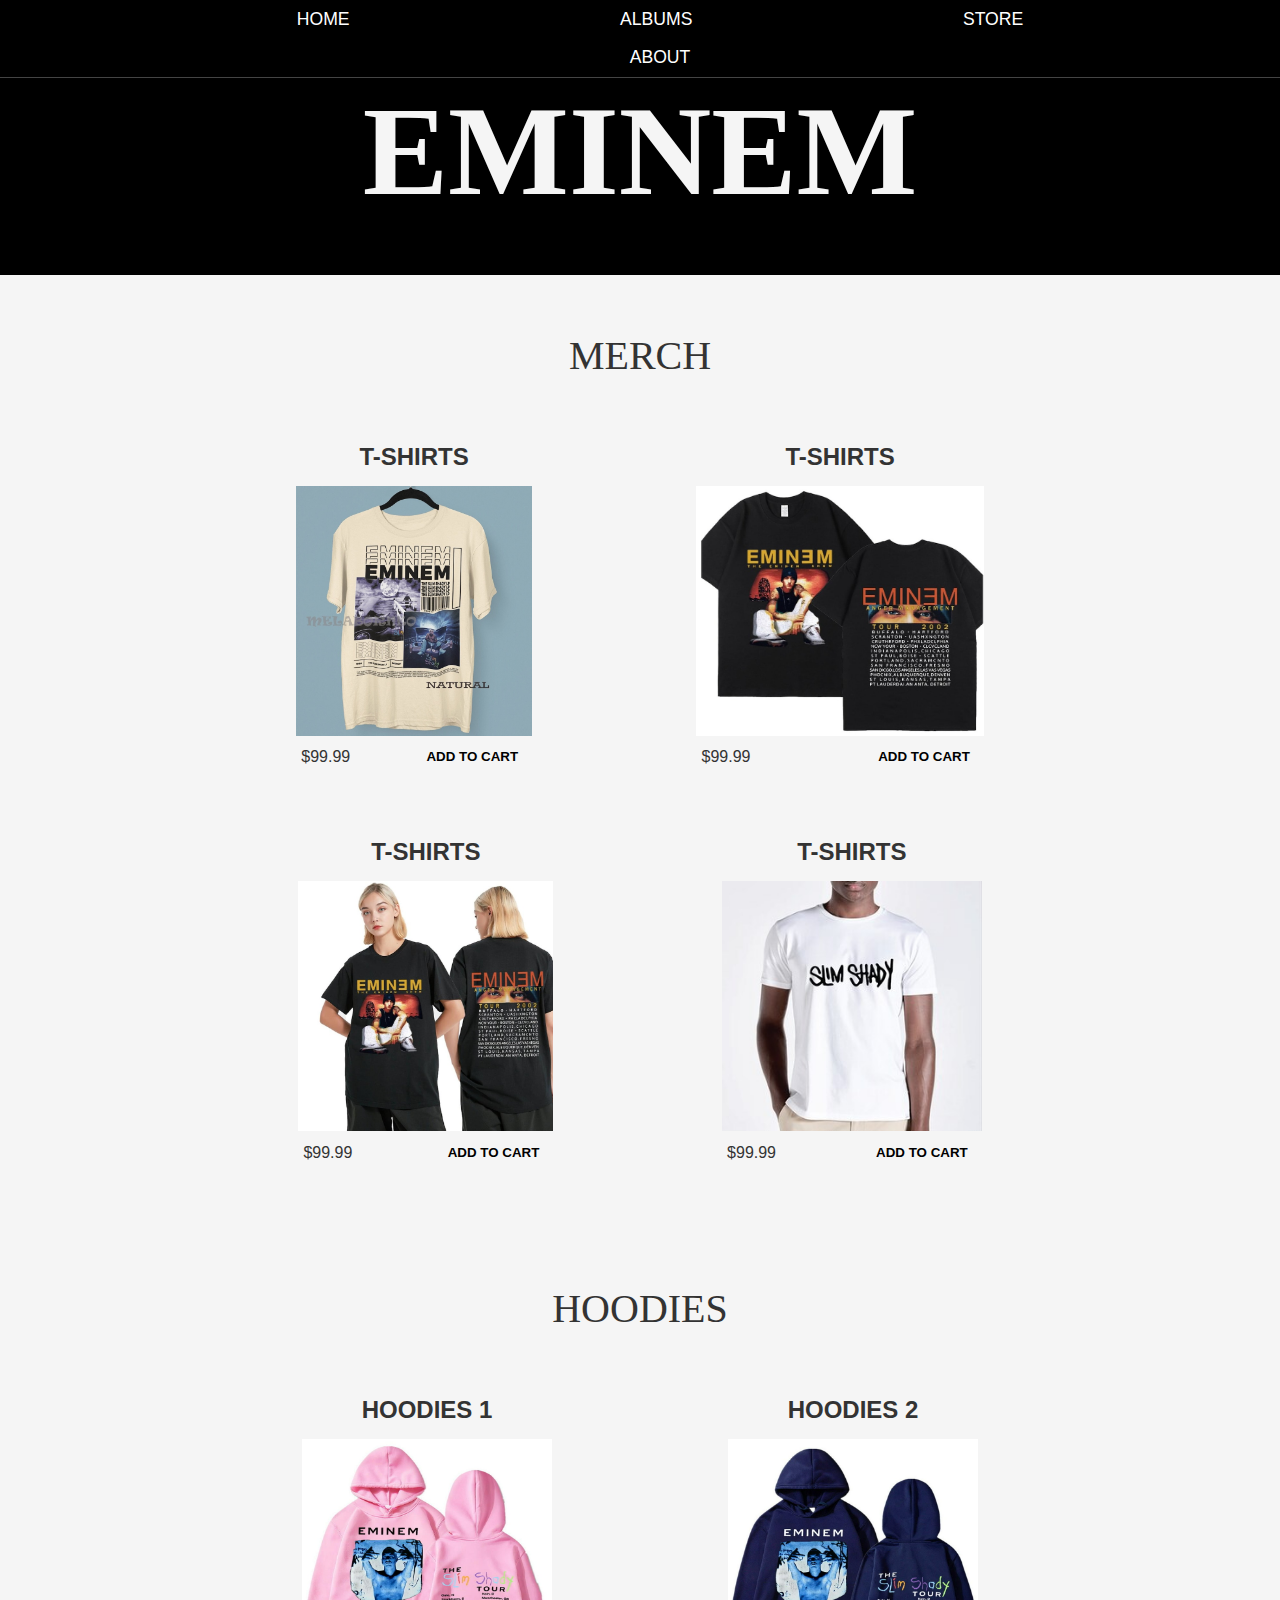
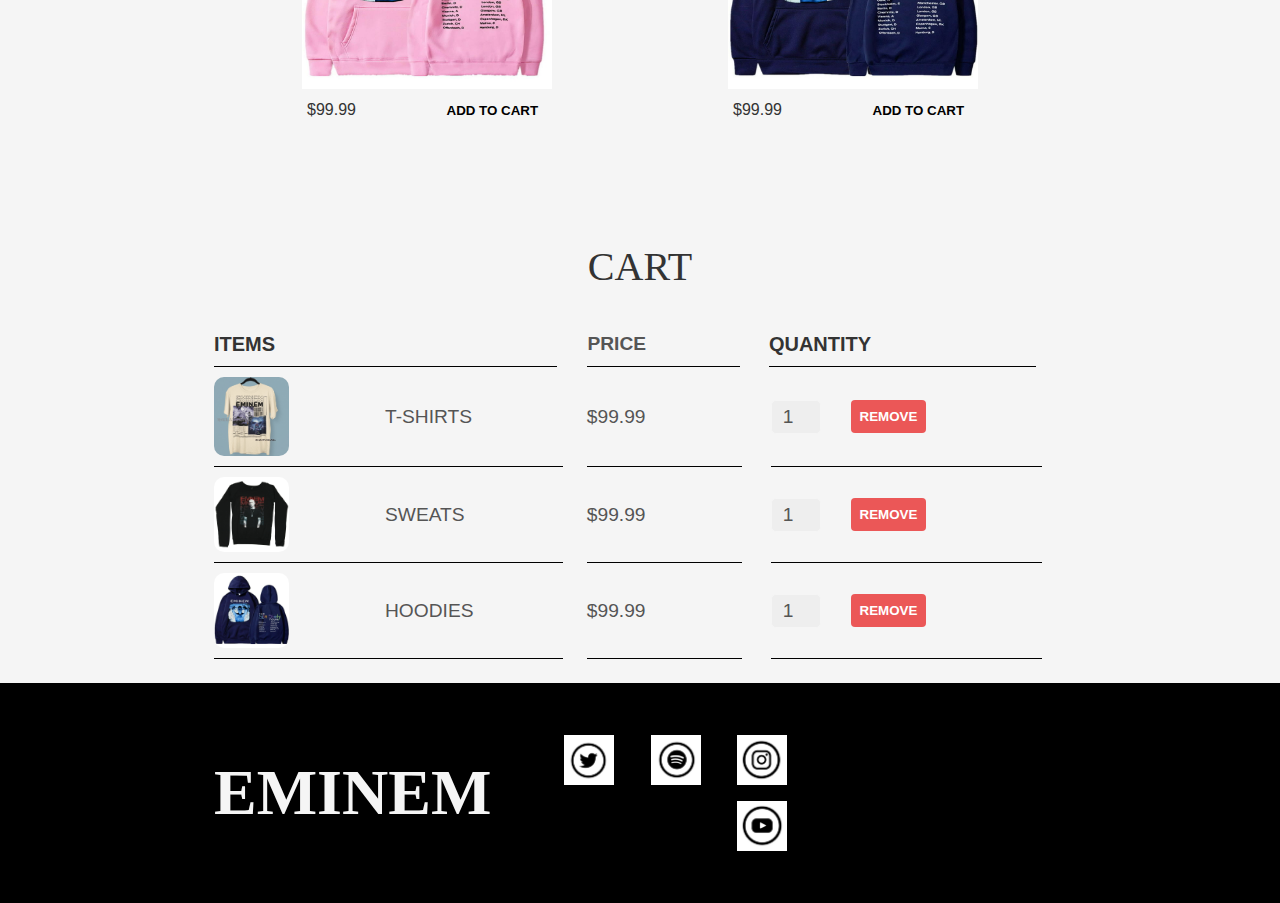
<file: store.html>
<html lang="en">
<head>
    <meta charset="UTF-8">
    <meta name="description" content="THIS IS THE DESCRIPTION">
    <link rel="stylesheet" href="style.css">
</head>
<body>
    <header class="main-header">
        <nav class="nav main-nav">
            <ul>
                <li><a href="index.html">HOME</a></li>
                <li><a href="albums.html">ALBUMS</a></li>
                <li><a href="store.html">STORE</a></li>
                <li><a href="about.html">ABOUT</a></li>
            </ul>
        </nav>
        <h1 class="band-name band-name-large">EMINEM</h1>
</header>
   <section class="container content-section">
    <h2 class="section-header">MERCH</h2>
    <div class="shop-items">
        <div class="shop-item shop-hover">
            <span class="shop-item-title">T-SHIRTS</span>
            <img class="shop-item-image" src="images/MERCH/TSHIRT 3.jpg" alt="">
            <div class="shop-item-details">
                <span class="shop-item-price">$99.99</span>
                <button class="btn btn-primary shop-item-button" 
                type="button">ADD TO CART</button>
            </div>
        </div>
    <div>
        <div class="shop-item shop-hover">
            <span class="shop-item-title">T-SHIRTS</span>
            <img class="shop-item-image" src="images/MERCH/BLACK TSHIRT 2.jpg" alt="">
            <div class="shop-item-details">
                <span class="shop-item-price">$99.99</span>
                <button class="btn btn-primary shop-item-button" 
                type="button">ADD TO CART</button>
            </div>
        </div>
    </div>
    <div>
        <div class="shop-item">
            <span class="shop-item-title">T-SHIRTS</span>
            <img class="shop-item-image" src="images/MERCH/TSHIRT4.jpg" alt="">
            <div class="shop-item-details">
                <span class="shop-item-price">$99.99</span>
                <button class="btn btn-primary shop-item-button" 
                type="button">ADD TO CART</button>
            </div>
        </div>
    </div>
    <div>
        <div class="shop-item">
            <span class="shop-item-title">T-SHIRTS</span>
            <img class="shop-item-image" src="images/MERCH/T SHIRT 2.jpg" alt="">
            <div class="shop-item-details">
                <span class="shop-item-price">$99.99</span>
                <button class="btn btn-primary shop-item-button" 
                type="button">ADD TO CART</button>
            </div>
        </div>
    </div>
    </div>
   </section>
   <section class="container content-section">
    <h2 class="section-header">HOODIES</h2>
    <div class="shop-items">
        <div class="shop-item">
            <span class="shop-item-title">HOODIES 1</span>
            <img class="shop-item-image" src="images/MERCH/EM HODDIES.jpeg" alt="">
            <div class="shop-item-details">
                <span class="shop-item-price">$99.99</span>
                <button class="btn btn-primary shop-item-button" 
                type="button">ADD TO CART</button>
            </div>
        </div>
    <div>
        <div class="shop-item">
            <span class="shop-item-title">HOODIES 2</span>
            <img class="shop-item-image" src="images/MERCH/EM HOODIES 2.jpeg" alt="">
            <div class="shop-item-details">
                <span class="shop-item-price">$99.99</span>
                <button class="btn btn-primary shop-item-button" 
                type="button">ADD TO CART</button>
            </div>
        </div>
    </div>
    </div>
    </section>
    <section class="container content-section">
    <h2 class="section-header">CART</h2>
    <div class="cart-row">
        <span class="cart-item cart-header cart-column">ITEMS</span>
        <span class="cart-price cart-header cart-column">PRICE</span>
        <span class="cart-quantity cart-header cart-column">QUANTITY</span>
    </div>
    <div class="cart-row">
        <div class="cart-item cart-column"> 
        <img class="cart-item-image" src="images/MERCH/TSHIRT 3.jpg" width="200" height="200">
        <span class="cart-item-title">T-SHIRTS</span>
    </div>
        <span class="cart-price cart-column">$99.99</span>
        <div class="cart-quantity cart-column">
        <input class="cart-quantity-input" type="number" value="1">
        <button class="btn btn-danger cart-quantity-button" type="button">REMOVE</button>
        </div>
    </div>
    <div class="cart-row">
        <div class="cart-item cart-column"> 
        <img class="cart-item-image" src="images/MERCH/SWEATS.jpeg" width="200" height="200">
        <span class="cart-item-title">SWEATS</span>
    </div>
        <span class="cart-price cart-column">$99.99</span>
        <div class="cart-quantity cart-column">
        <input class="cart-quantity-input" type="number" value="1">
        <button class="btn btn-danger cart-quantity-button" type="button">REMOVE</button>
        </div>
    </div>
    <div class="cart-row">
        <div class="cart-item cart-column"> 
        <img class="cart-item-image" src="images/MERCH/EM HOODIES 2.jpeg" width="200" height="200">
        <span class="cart-item-title">HOODIES</span>
    </div>
        <span class="cart-price cart-column">$99.99</span>
        <div class="cart-quantity cart-column">
        <input class="cart-quantity-input" type="number" value="1">
        <button class="btn btn-danger cart-quantity-button" type="button">REMOVE</button>
        </div>
    </div>
</section>
<footer class="main-footer">
    <div class="container main-footer-container">
        <h3 class="band-name">EMINEM</h3>
        <ul class="nav footer-nav">
            <li>
                <a href="https://twitter.com/Eminem?t=OMEE-e2ShhFr1mrA3f67Xg&s=0" target="_blank">
                    <img src="images/SOCIALS/Twitter.jpg" width="200">
                </a>
            <li>
                <a href="https://open.spotify.com/artist/7dGJo4pcD2V6oG8kP0tJRR
                " target="_blank">
                <img src="images/SOCIALS/Spotify.jpg" width="200"></a></li>
            <li>
                <a href="https://instagram.com/eminem?igshid=MzRlODBiNWFlZA==" target="_blank">
                <img src="images/SOCIALS/Instagram.jpg" width="200"></a></li>
            <li>
                <a href="https://youtube.com/@eminem" target="_blank">
                <img src="images/SOCIALS/Youtube.jpg" width="200"></a></li>
        </ul>
        &copy; 2023 Nuelz XIX Website. All rights reserved.
    </div>
    </footer>
</body>
</html>
</file>
<file: style.css>
* {
    box-sizing: border-box;
    font-family: Verdana, Geneva, Tahoma, sans-serif;
    color:black;
}
html, body{
    background-color: whitesmoke;
    color: black;
    font-family: 'Helvetica', sans-serif;    
    margin: 0;
    padding: 0;
}

.nav ul {
    margin: 0;
}

.nav li {
    display: inline;
}

.nav a {
    display: inline-block;
    padding: .5em;
    color: white;
    text-decoration: none;
}

.main-nav {
    text-align: center;
    font-size: 1.1em;
    font-weight: lighter;
    border-bottom:1px solid rgba(225, 225, 225, .3);
}

.main-nav li {
padding: 0 10%;
}

nav a:hover {
    background-color: rgba(225, 225, 225, .3);
}

.main-header {
    background-color: black;
    background-size:cover;
    padding-bottom: 50px;
}
.band-name {
text-align: center;
margin: 0;
font-size: 4em;
font-family: 'Times New Roman', Times, serif;
color: whitesmoke;
}
.band-name-large {
    font-size: 8em;
}
.content-section {
    margin: 1em;
}
.container {
    max-width: 900px;
    margin: auto;
    padding: 1.5em;
}
.section-header {
    font-family: 'Times New Roman', Times, serif;
    font-weight: normal;
    color: #333;
    text-align: center;
    font-size: 2.5em;
}
.about-band-image {
    margin: 15px;
    float: none;
}
.image-info {
    text-align: center;
    font-family: Impact, Haettenschweiler, 'Arial Narrow Bold', sans-serif;
}
.main-footer{
    background-color: black;
    color: white;
    padding: .25em 0;
}

.main-footer-container {
    display: flex;
    align-items: center;
}

.main-footer-container ul {
    flex-grow: 1;
    text-align: end;

}
.footer-nav li {
    padding: 0 .5em;
}

.footer-nav img {
    width: 50px;
    height:50px;
}

.btn {
    text-align: center;
    vertical-align: middle;
    padding: .67em;
    cursor: pointer;

}

.btn-header {
    margin: .5em 15% 2em 15%;
    color: black;
    border: 2px solid black;
    background-color: whitesmoke;
    border-radius: 0;
    font-size: 1.5em;
    font-weight: lighter;
    padding-left: 1em;
    padding-right: 1em;
}
this two headers are not useful
.btn-header-two {
    margin: .3em 10% 1em 10%;
    color: black;
    border: 2px solid black;
    background-color: whitesmoke;
    border-radius: 0;
    font-size: 1.5em;
    font-weight: lighter;
    padding-left: 1em;
    padding-right: 1em;
}

.btn-header-hover {
    background-color:rgba(225, 225, 225, .3);
}
.btn-play {
    display:block;
    margin: 0 auto;
    color: black;
    font-size: 1em;
    border-radius:50%;
    padding: 0;
    width: 10px;
    height: 10px;
}

.btn-primary {
    color:black;
    background-color: whitesmoke;
    border: none;
    border-radius: .3em;
    font-weight: bold;
}

.btn-primary:hover {
    background-color: grey;
}

.tour-row {
    border-bottom: 1px solid black;
    padding-bottom: 1em;
    margin-bottom: 1em;
}

.main-nav-two{
    text-align: center;
    font-size: 1.2em;
    font-weight: lighter;
    border-bottom:1px solid rgba(225, 225, 225, .3);
}

.tour-row:last-child {
    border: none;
}

.tour-item{
    display: inline-block;
    padding-right: .5em;
}

.tour-date {
    color: white;
    width: 11%;
    font-weight: bold;
}

.tour-city {
    width: 24%;
}
.tour-arena {
    width: 42%;
}
.tour-btn {
    max-width:19%;
}

.shop-item {
    margin: 30px;
}

.shop-item-title {
    display: block;
    width: 100%;
    text-align: center;
    font-weight: bold;
    font-size: 1.5em;
    color: #333;
    margin-bottom: 15px;
}

.shop-item-image {
    height: 250px;
}

.shop-item-details {
    display: flex;
    align-items: center;
    padding: 5px;
}

.shop-item-price {
    flex-grow:1;
    color: #333;
}

.shop-items {
    display: flex;
    flex-wrap: wrap;
    justify-content: space-around;
}

.cart-header {
    font-weight: bold;
    font-size: 1.25em;
    color: #333;
}
.cart-column {
    display: flex;
    align-items: center;
    border-bottom: 1px solid black;
    margin-right: 1.5em;
    padding-bottom: 10px;
    margin-top: 10px;
}

.cart-row {
    display: flex;
}

.cart-item {
    width: 45%

}

.cart-price {
    width: 20%;
    font-size: 1.2em;
    color: #555;
}

.cart-quantity {
    width: 35%;
}

.cart-item-title {
    color: #555;
    margin-left: 5em;
    font-size: 1.2em;
}

.cart-item-image {
    width: 75px;
    height: auto;
    border-radius: 10px;
}

.btn-danger {
    color: white;
    background-color: #eb5757;
    border: none;
    border-radius: .3em;
    font-weight: bold;
}

.btn-danger-hover {
background-color: #cc4c4c;
}

.cart-quantity-input {
    height: 34px;
    width: 50px;
    border-radius:5px;
    border: 1px solid whitesmoke;
    background-color: #eee;
    color: #555;
    padding: 0;
    text-align: center;
    font-size: 1.2em;
    margin-right: 30px;
}

.albums {
    display: flex;
    flex-wrap: wrap;
    justify-content: center;
    align-items: center;
    padding: 15px 0;
}

.album {
    background-color: white;
    border-radius: 15px;
    padding: 20px;
    box-shadow: 0 0 20px rgba(0, 0, 0, 0.5);
    transition: transform 0.3s, box-shadow 0.3s;
    width: 300px;
    margin: 15px;
}

.album:hover {
    transform: translateY(-10px);
    box-shadow: 0 0 30px rgba(0, 0, 0, 0.7);
}

.album img {
    width: 100%;
    border-radius: 15px;
}

.album h2 {
    margin-top: 15px;
    font-size: 1.5rem;
}

.album p {
    margin-top: 5px;
    font-size: 1.1rem;
    opacity: 0.8;
}

.play-button {
    width: 50px;
    height: 50px;
    background-color: black;
    border-radius: 50%;
    display: flex;
    justify-content:center;
    align-items:center;
    cursor: pointer;
    box-shadow: 0px 4px 6px rgba(0, 0, 0, 0.1);
    transition: transform 0.2s ease-in-out;
  }
  
.play-button:hover {
    transform: scale(1.05);
  }
  
.play-icon {
    width: 0;
    height: 0;
    border-top: 15px solid transparent;
    border-bottom: 15px solid transparent;
    border-left: 22.5px solid beige;
    margin-left: 7.5px;
  }
</file>
